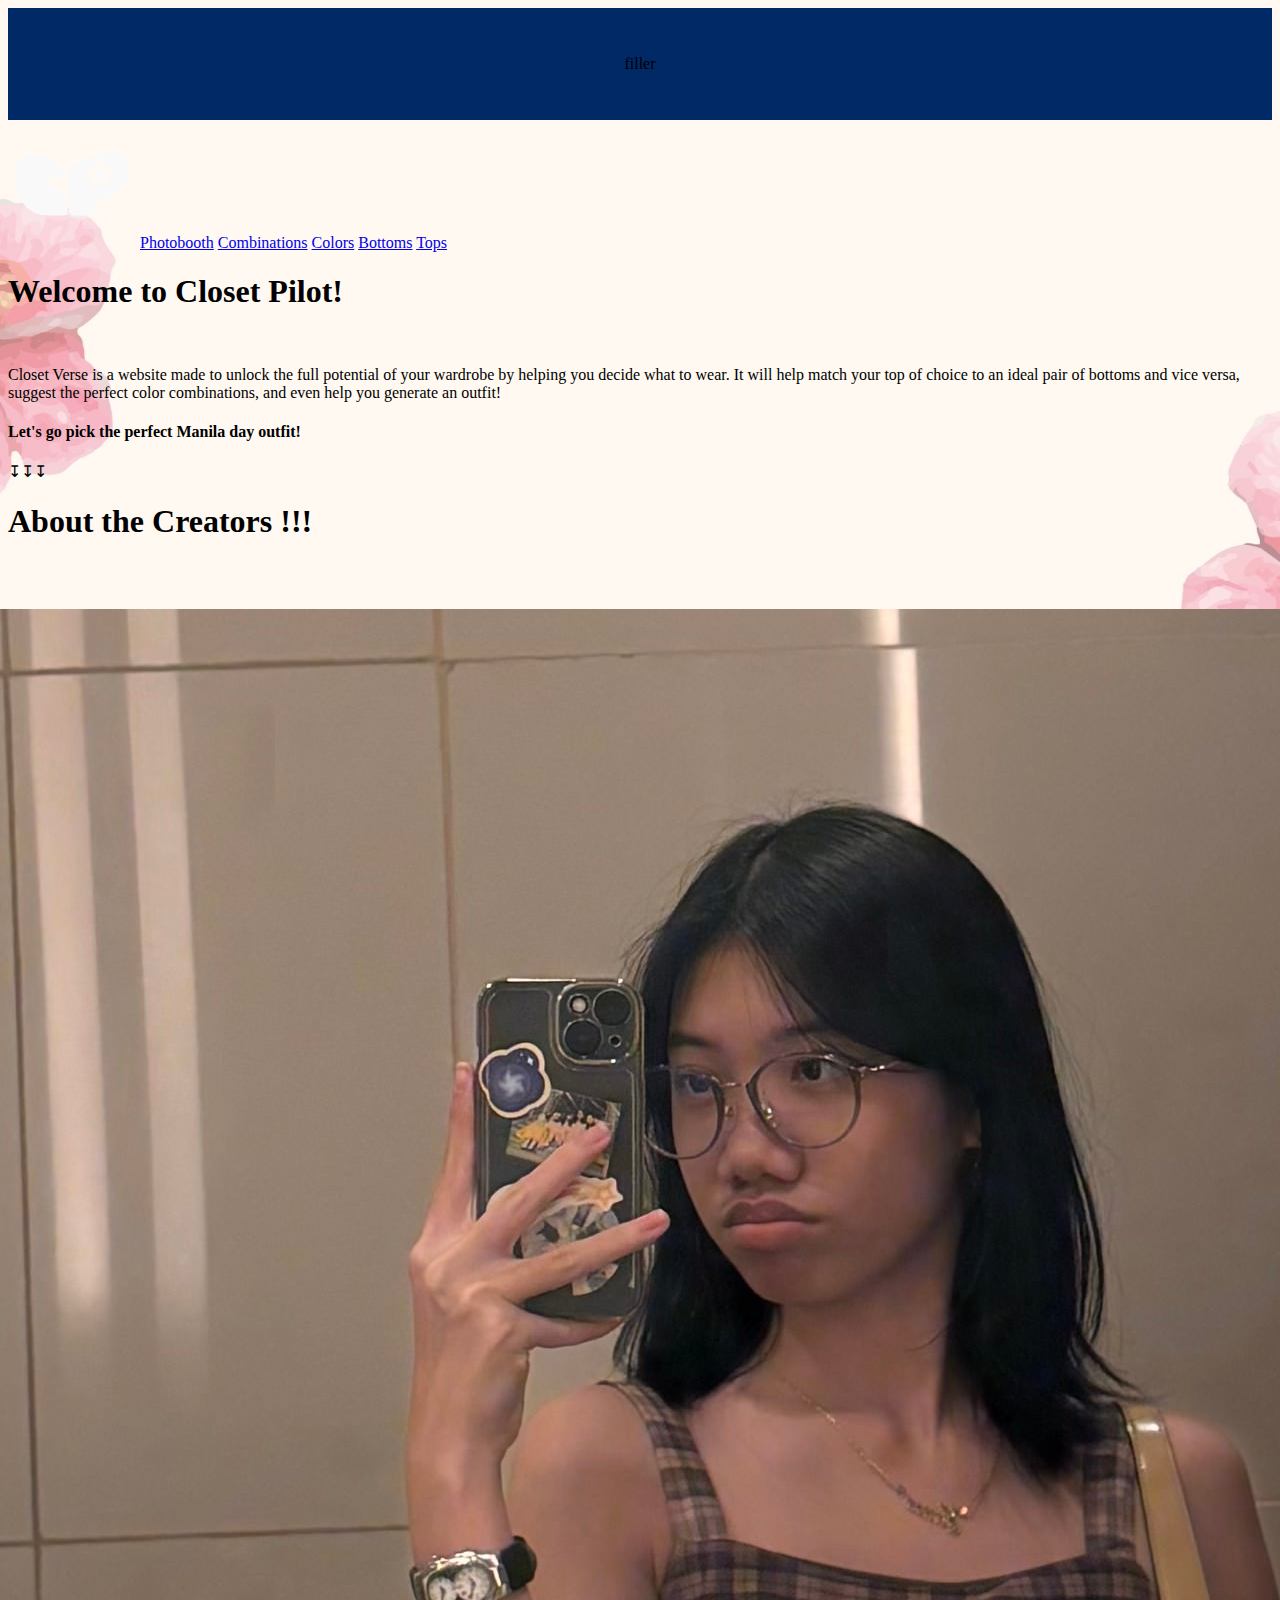
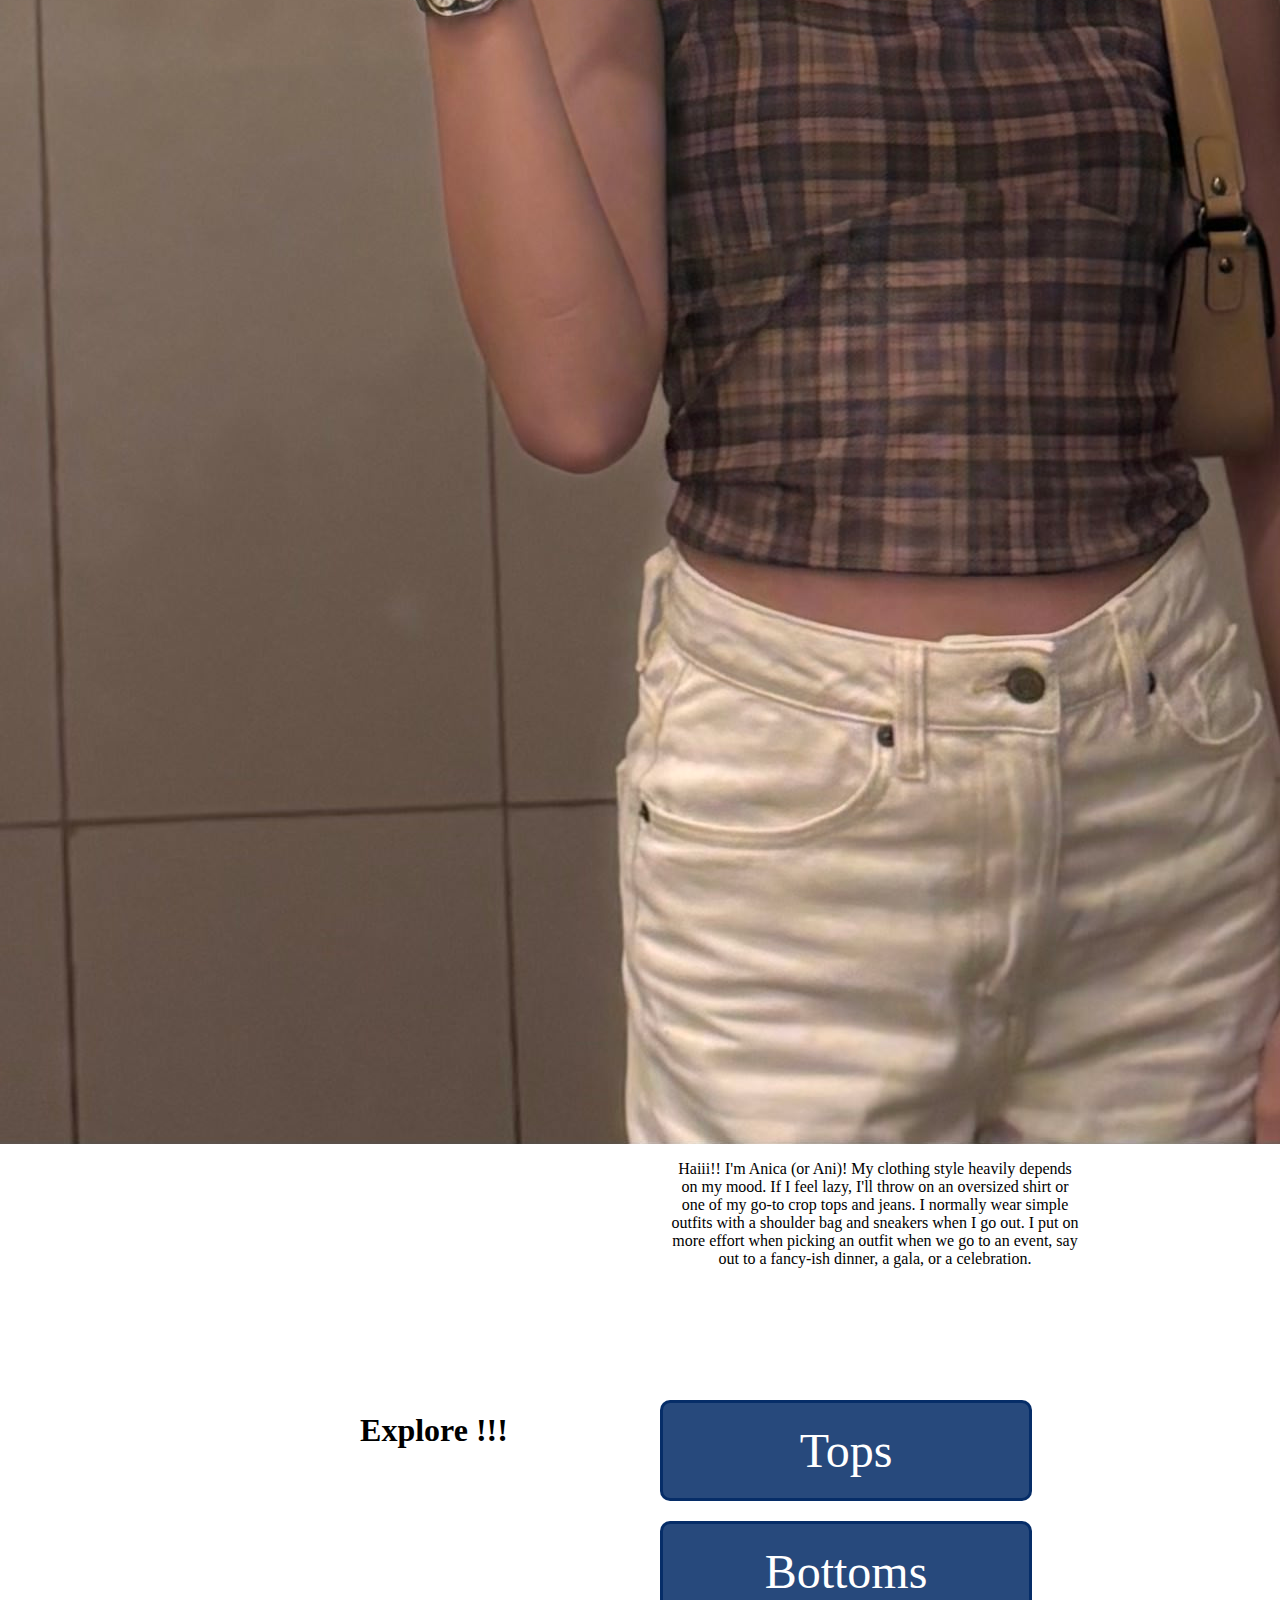
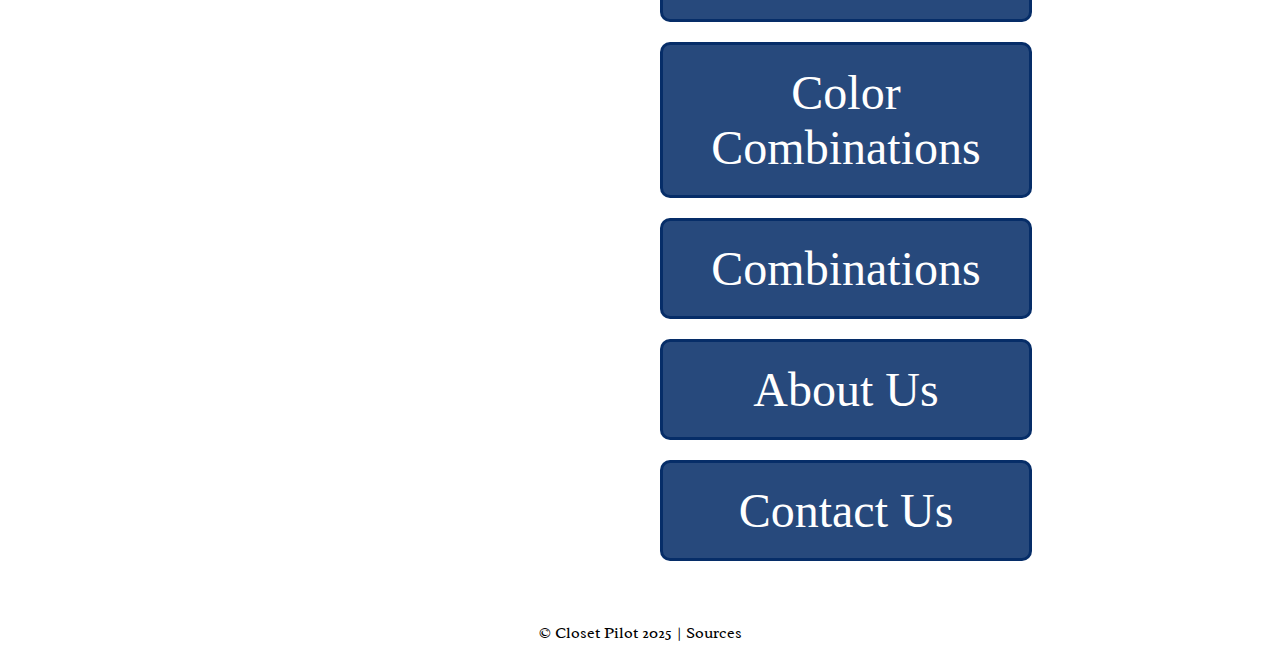
<file: index.html>
<!DOCTYPE html>
<html>
<head>
    <meta charset="UTF-8">
    <meta name="viewport" content="width=device-width, initial-scale=1">

    <link rel="icon" href="assets/GenPics/CPlogo.png">
    <title>Closet Pilot</title>
    <link rel = "stylesheet" type="text/css" href="public/CSSfiles/homePage.css">
    
    <link href="https://fonts.googleapis.com/css2?family=Radley&display=swap" rel="stylesheet">
    <link href="https://fonts.googleapis.com/css2?family=Dela+Gothic+One&display=swap" rel="stylesheet">
    <link href="https://fonts.googleapis.com/css2?family=Unbounded&display=swap" rel="stylesheet">
    <style>
    #abt, #links {
        display: flex;
        flex-direction: row;
        flex-wrap: wrap;
        justify-content: center;
        align-items: stretch;
        width: 100%;
        margin: 0 auto;
    }

    .intro, #links a {
        flex: 1 1 300px;
        max-width: 450px;
        height: auto !important;
        min-height: min-content;
        margin: 10px;
        padding: 20px;
        box-sizing: border-box;
        display: flex;
        flex-direction: column;
        align-items: center;
        justify-content: center;
        text-align: center;
    }

    @media (max-width: 800px) {
        #abt, #links {
            flex-direction: column;
            align-items: center;
        }
        
        .intro, #links a {
            width: 90%;
            flex: none;
        }
    }
</style>
</head>
<body>
    <section id="intro">
        <header>
            filler
        </header>

        <nav>
            <img src="assets/GenPics/CPlogo.png" alt="CP Logo" id="logo">
            <a href="public/htmlFiles/photobooth.html">Photobooth</a>
            <a href="public/htmlFiles/combi.html">Combinations</a>
            <a href="public/htmlFiles/colorCombi.html">Colors</a>
            <a href="public/htmlFiles/bottoms.html">Bottoms</a>
            <a href="public/htmlFiles/tops.html">Tops</a>
        </nav>
    </section>

    <section id="body">
        <div id="hero">
            <h1>Welcome to Closet Pilot!</h1><br>
            <p>
                Closet Verse is a website made to unlock the full potential of your wardrobe by 
                helping you decide what to wear. It will help match your top of choice to an ideal 
                pair of bottoms and vice versa, suggest the perfect color combinations, and even 
                help you generate an outfit!
            </p>
            <h4>Let's go pick the perfect Manila day outfit!</h4>
            <p id="arrow">↧↧↧</p>
        </div>

        <div id="hi">
        <h1>About the Creators !!!</h1><br>
        <div id="abt">
            <div class="intro">
                <img src="assets/GenPics/CP_zy_AU.jpg" alt="Zy Style">
                <p>
                    Heyy!! I'm Zy! What I wear in a day depends on what activities I'm gonna do. 
                    On a regular day, I would wear a baby T and sweatpants, paired with my crocs. 
                    My favorite color to get for clothes would definitely be blue. 
                </p>
            </div>
            <div class="intro">
                <img src="assets/GenPics/CP_ani_AU.jpg" alt="Anica Style">
                <p>
                    Haiii!! I'm Anica (or Ani)! My clothing style heavily depends on my mood.
                    If I feel lazy, I'll throw on an oversized shirt or one of my go-to crop tops and jeans.
                    I normally wear simple outfits with a shoulder bag and sneakers when I go out.
                    I put on more effort when picking an outfit when we go to an event, say out to a fancy-ish dinner, 
                    a gala, or a celebration.
                </p>
            </div>
        </div>
        </div><br><br>
        <div id="main">
            <h1>Explore !!!</h1>
            <div id="links">
                <a href="public/htmlFiles/tops.html" id="tops">Tops</a>
    
                <a href="public/htmlFiles/bottoms.html" id="bottoms">Bottoms</a>

                <a href="public/htmlFiles/colorCombi.html" id="cc">Color Combinations</a>

                <a href="public/htmlFiles/combi.html" id="combi">Combinations</a>

                <a href="public/htmlFiles/abtUs.html" id="au" >About Us</a>

                <a href="public/htmlFiles/contUs.html" id="cu" >Contact Us</a>
            </div>
        </div>
    </section>
    
    <footer>
        <p> &copy; Closet Pilot 2025 | <a href="public/htmlFiles/sources.html">Sources</a></p>
    </footer>

    <script src="public/jsFiles/main.js"> </script>
</body>
</html>
</file>
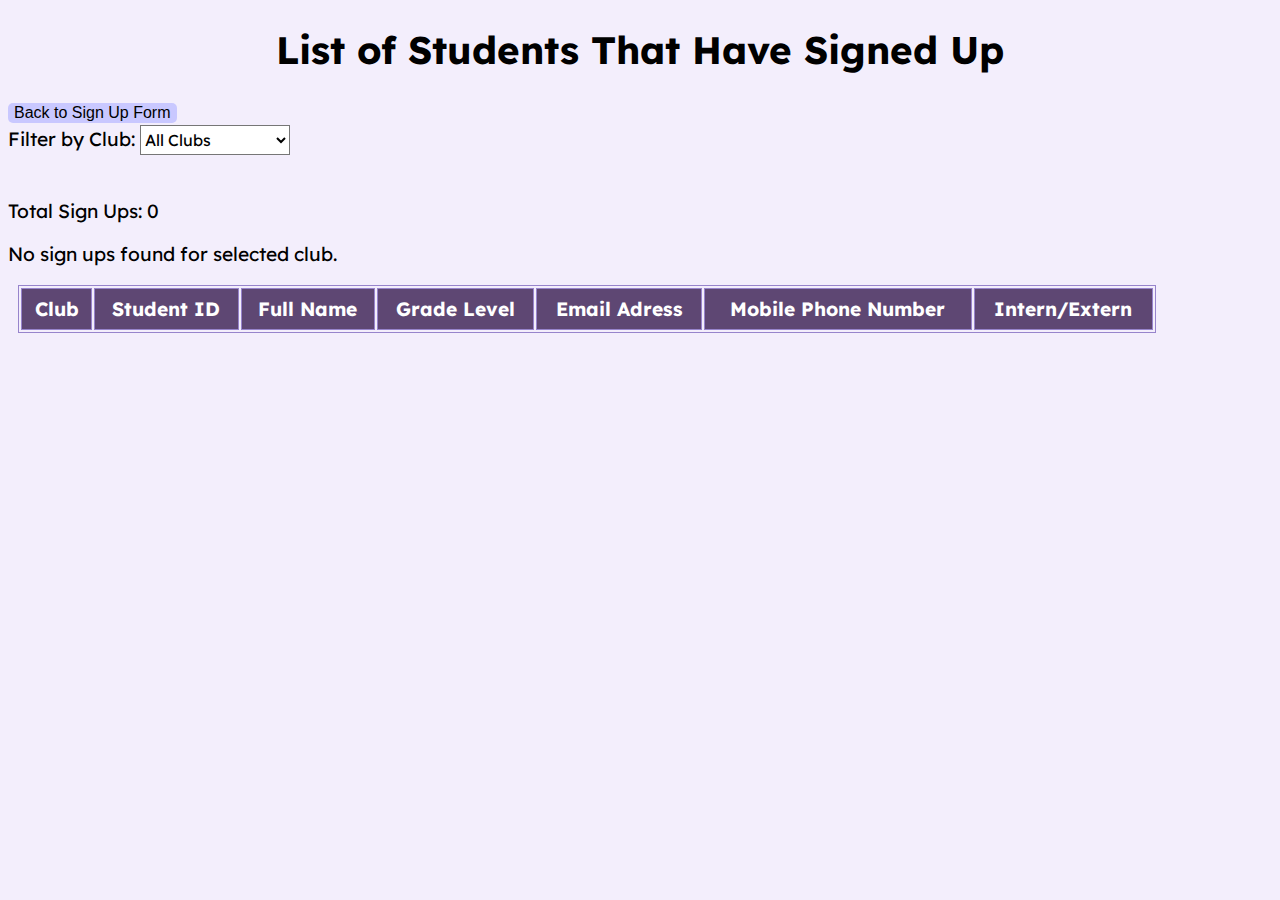
<file: randomDump.html>
<!DOCTYPE html>
<html>
<!-- <body>

    <h2> Q1 2nd Graded Exercise submitted by Anica Malang of Sodium</h2>

<input id="in1" type="number" placeholder="Meal Price"> <br>
<input id="in2" type="number" placeholder="Tip"> <br>
<input id="in3" type="number" placeholder="Service Charge (%)">
    
<button onclick="totalMeal()"> Accept Input </button>
    
<div id="out1" >

</div>

    <script>
        function totalMeal() {
            var in1 = document.getElementById("in1");
            var in2 = document.getElementById("in2");
            var in3 = document.getElementById("in3");

            var s1 = in1.value;
            var s2 = in2.value;
            var s3 = in3.value;

            var mp = parseFloat(s1);
            var tip = parseFloat(s2);
            var sc = parseFloat(s3);

            var tm = mp + tip + (sc / 100 * mp);
            
            document.getElementById("out1").innerHTML = "Total Meal: " + tm.toFixed(2);
            
        }
    </script>

<footer>
  <p>W3Schools.com. (n.d.). 
  <a href="https://www.w3schools.com/tags/tag_footer.asp">W3Schools Footer Tag</a> <br>
  W3Schools.com. (n.d.). 
  <a href="https://www.w3schools.com/jsref/jsref_tofixed.asp">W3Schools toFixed()</a> <br>
  W3Schools.com. (n.d.). 
  <a href="https://www.w3schools.com/jsref/jsref_parsefloat.asp">W3Schools parseFloat</a>
  </p>
</footer> 

</body> -->

<!-- TYPING TEST-->
 <!--
<h1 id = "head"> Anica Malang || 9 - Sodium || SY 2025-2026 </h1>

    <div class = "container">
        <div class = "item">

          <div class = "game">
            <h1>Type the letter: </h1> <br>
            <h1 id = "ltr"></h1> <br>
          </div>

            <p id = "rw"></p>
            <h3>Key pressed: </h3>
            <p id = "kp"></p>

          <div class = "scr">
            <h1>Score: </h1>
            <p id = "score"></p>
          </div>

        </div>
    </div>

    <footer> thank you to carly and erin for helping me out :D </footer>
    <footer>&copy; Anica Malang. All Rights Reserved.</footer>

<script>
  var score = 0;
  const letters = [
    'A', 'B', 'C', 'D', 'E', 'F', 'G', 'H', 'I', 'J', 'K', 'L', 'M', 'N', 'O', 'P', 'Q', 'R', 'S', 'T', 'U', 'V', 'W', 'X', 'Y', 'Z' ];

  function randLetter() {
    const ind = Math.floor(Math.random() * letters.length);
    return letters[ind];
  }

  function newLetter() {
    const letterId = document.getElementById('ltr');
    letterId.textContent = randLetter(); 
  }

  document.addEventListener('keydown', function(event) {
    const dispLtr = document.getElementById('ltr').textContent;
      if (event.key.toUpperCase() === dispLtr) {

        score++;

        document.getElementById('rw').textContent = " ✅Correct !";

        document.getElementById('kp').textContent = event.key.toUpperCase();

        document.getElementById('score').textContent = score;
        newLetter();
      }

      else {
        document.getElementById('rw').textContent = " ❌Try Again !";
        document.getElementById('kp').textContent = event.key.toUpperCase();
    }
  });

  newLetter();

</script>
-->

<!-- form (edited) -->
<!--
<form method="post" action="submit" onsubmit="return sub()" onreset="return res()" id="G2">
    <fieldset>
        <legend class="leg">Personal Information</legend>

        <label for="fname">Full name:</label><br>
        <input class="txt" onblur="blurF(this)" type="text" id="fname" name="fname" required><br>

        <label for="dc">Discord Username (Optional):</label><br>
        <input class="txt" onblur="blurF(this)" type="text" id="dc" name="dc" required><br>

        <label for="em">Email address (Optional):</label><br>
        <input type="email" id="em" name="em" required><br>
    </fieldset> <br><br>

    <fieldset>
        <legend class="leg">Suggestion</legend>

        <label for="sbj">Subject:</label><br>
        <input class="txt" onblur="blurF(this)" type="text" id="sbj" name="sbj" required><br>

        </fieldset><br>

        <label for="q">Message:</label><br>
        <textarea class="txt" onblur="blurF(this)" id="m" name="m" required></textarea><hr>

    <div id="buttons">
        <input type="submit" value="Submit">
        <input type="reset" value="Reset">
    </div>

</form>

<script>
    function blurF(thisElement){
        var text = thisElement.value;
        if(text === ""){
            thisElement.style.border = "none";
            thisElement.style.outline = "#dd655f solid 1.5px";
            thisElement.style.borderRadius = "5px";

        }
        else{
            thisElement.style.border = "none";
            thisElement.style.outline = "lightgrey solid 1px";
            thisElement.style.borderRadius = "5px";
        }
    }

    function sub(){
        if(confirm('Confirm submission?')){
            return true;
        }
        else{
            return false;
        }
    }

    function res(){
        if(confirm('Confirm reset of information?')){
            return true;
        }
        else{
            return false;
        }
    }

</script>
-->

<!-- form view sign ups-->
 <!DOCTYPE html>
<html>
<head>
    <meta charset="UTF-8">
    <meta name="viewport" content="width=device-width, initial-scale=1.0">
    <title>View Sign Ups</title>
    <link href="https://fonts.googleapis.com/css2?family=Lexend:wght@100..900&display=swap" rel="stylesheet">
</head>

<h1>List of Students That Have Signed Up</h1>
<style>
    h1{
        text-align: center;
    }

    html{
        font-family: "Lexend";
        font-size: larger;
        background-color: #f3eefc;
    }

    #bsf{
        justify-content: center;
        font-size: medium; 
        background-color: #c9c8ff; 
        
        border: none; 
        border-radius: 5px;
    }

    select{
        width: 150px;
        height: 30px;
        margin: 2px 0 0 0;
        font-family: "Lexend";
        font-size: medium;
        box-sizing: border-box;
        background-color: white;;
    }

    table{
        width: 90%;
        margin: 10px;
        text-align: center;
        border: 1px solid #9784cc;
    }

    th, td{
        border: 1px solid #9784cc;
        padding: 8px;
    }

    thead{
        background-color: rgb(94, 71, 115);
        color: white;
    }
</style>

<body>
    <button id="bsf" onclick="window.location.href='Q3_2GSodiumMalang.html'">Back to Sign Up Form</button><br>

    <label for="filter">Filter by Club:</label>
    <select id="filter" onchange="clubDisplay()">
        <option value="AC">All Clubs</option>
        <option value="Aksis">Aksis</option>
        <option value="Alianti">Alianti</option>
        <option value="Math Club">Math Club</option>
        <option value="Pallastro">Pallastro</option>
        <option value="Pisay.XYZ">Pisay.XYZ</option>
        <option value="Sagala">Sagala</option>
    </select> <br><br>
    <ul id="signUpList"></ul>

    <p id="suCount"></p>
    <p id="empty">No sign ups found for selected club.</p>

    <table>
        <thead>
            <tr>
                <th>Club</th>
                <th>Student ID</th>
                <th>Full Name</th>
                <th>Grade Level</th>
                <th>Email Adress</th>
                <th>Mobile Phone Number</th>
                <th>Intern/Extern</th>
            </tr>
        </thead>
        <tbody id="cTable"></tbody>
    </table>

    <script>
        function clubDisplay(){
            let info = JSON.parse(localStorage.getItem('cform')) || [];

            const filter = document.getElementById('filter').value;
            const table = document.getElementById('cTable');

            cTable.innerHTML = "";
            for(let i = 0; i < info.length; i++){
                let data = info[i];

                if(filter === "AC" || info[i].club === filter){

                    cTable.innerHTML += `
                    <tr>
                        <td>${data.club}</td>
                        <td>${data.SId}</td>
                        <td>${data.name}</td>
                        <td>${data.grade}</td>
                        <td>${data.em}</td>
                        <td>${data.phoneNo}</td>
                        <td>${data.inex}</td>
                    </tr>`;
                }
            }

            document.getElementById('suCount').innerText = "Total Sign Ups: " + cTable.rows.length;
            
            if(cTable.rows.length === 0){
                document.getElementById('empty').style.display = "block";
            }
            else{
                document.getElementById('empty').style.display = "none";
            }
        }

        clubDisplay();
    </script>

</body>

</html>

</html>
</file>
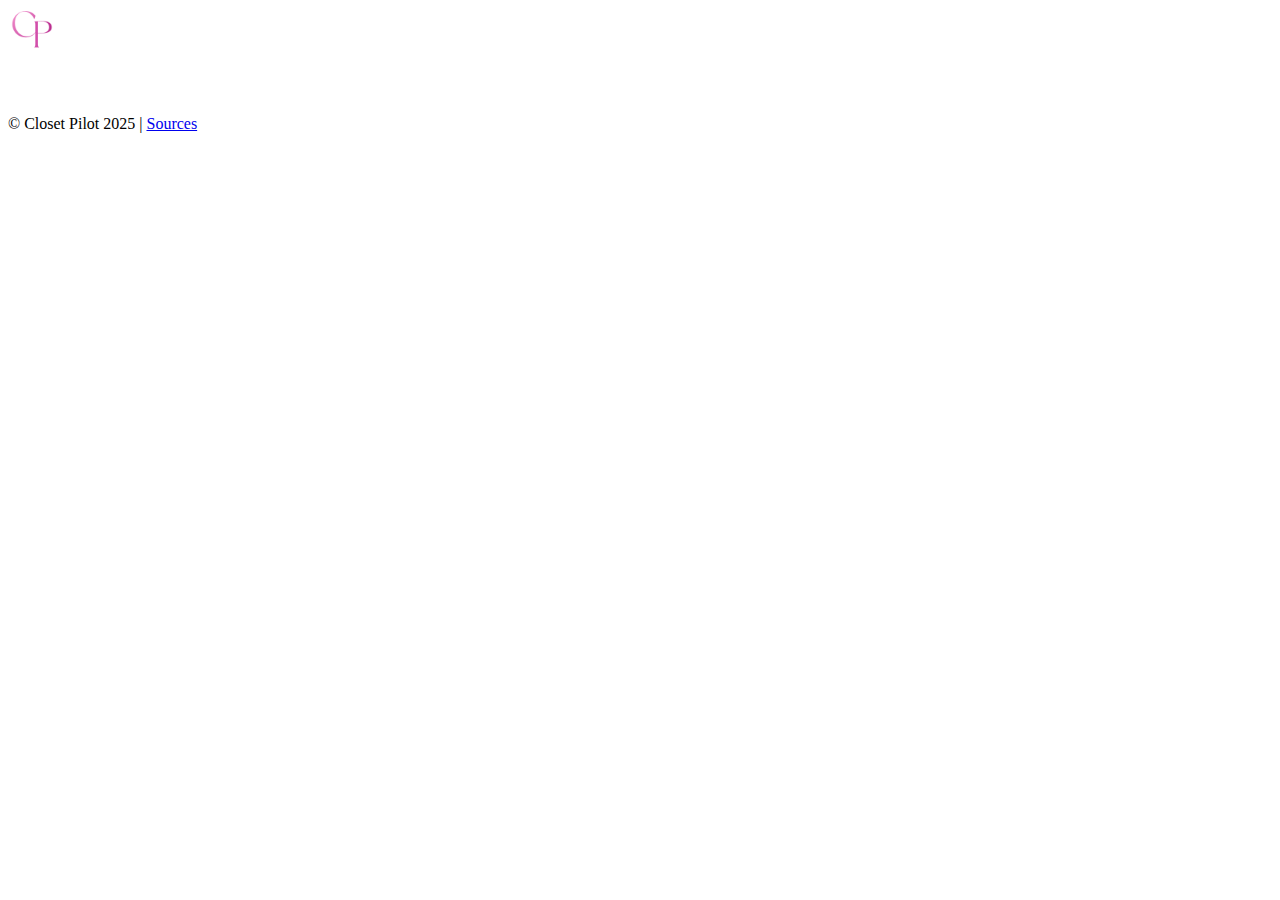
<file: tops.html>
<!DOCTYPE html>
<html>
<head>
    <link rel="icon" href="assets/GenPics/favicon.png">
    <title>Tops</title>
    <link rel = "stylesheet" type="text/css" href="/public/CSSfiles/tops.css">
    <link href="https://fonts.googleapis.com/css2?family=Corinthia:wght@700&display=swap" rel="stylesheet">
    <link href="https://fonts.googleapis.com/css2?family=Radley&display=swap" rel="stylesheet">
</head>

<body>
    <header>
        <img src="/assets/GenPics/favicon.png" alt="CP Logo" id="logo" style="float: left; height: 3em; width: 3em">
        <p id = "t" >Tops</p>
    </header>
    

    <footer>
        <p> &copy; Closet Pilot 2025 | <a href="/public/htmlFiles/sources.html">Sources</a></p>
        
    </footer>
    <script src="/public/jsFiles/main.js"> </script>
    
</body>
</html>
</file>
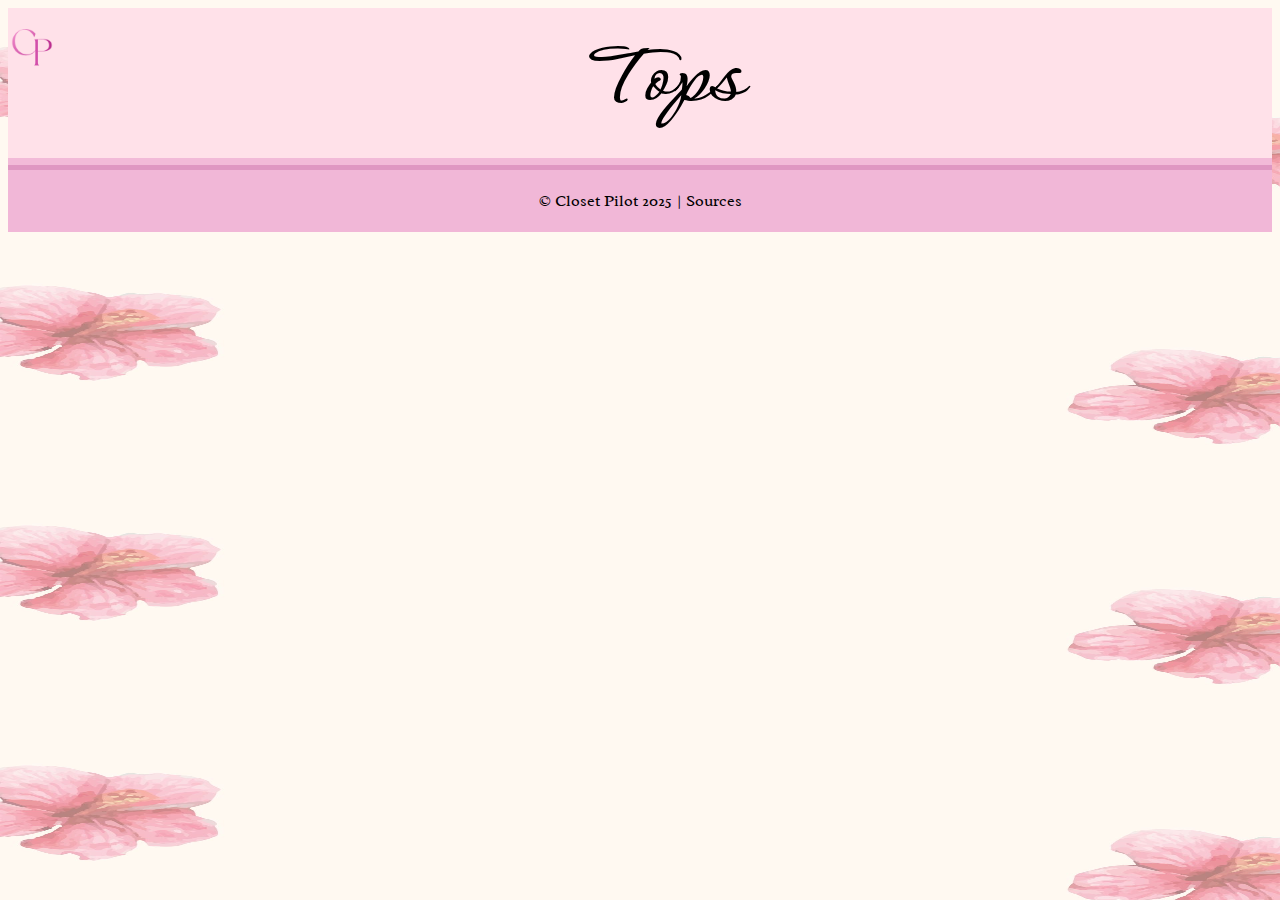
<file: public/tops.html>
<!DOCTYPE html>
<html>
<head>
    <link rel="icon" href="assets/GenPics/favicon.png">
    <title>Tops</title>
    <link rel = "stylesheet" type="text/css" href="/public/tops.css">
    <link href="https://fonts.googleapis.com/css2?family=Corinthia:wght@700&display=swap" rel="stylesheet">
    <link href="https://fonts.googleapis.com/css2?family=Radley&display=swap" rel="stylesheet">
</head>

<body>
    <header>
        <img src="/assets/GenPics/favicon.png" alt="CP Logo" id="logo" style="float: left; height: 3em; width: 3em">
        <p id = "t" >Tops</p>
    </header>
    

    <footer>
        <p> &copy; Closet Pilot 2025 | <a href="/public/htmlFiles/sources.html">Sources</a></p>
        
    </footer>
    <script src="/public/jsFiles/main.js"> </script>
    
</body>
</html>
</file>
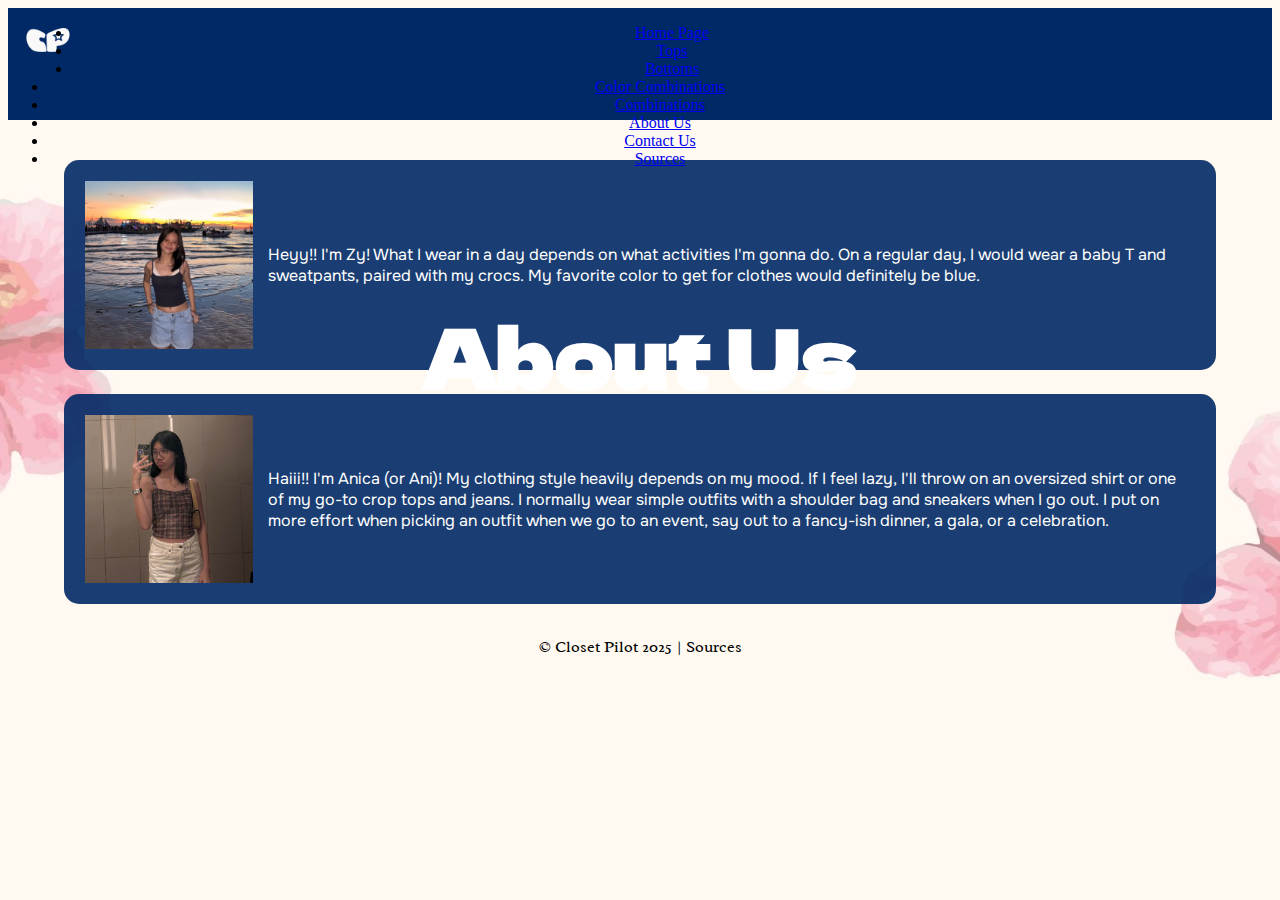
<file: public/htmlFiles/abtUs.html>
<!DOCTYPE html>
<html>
<head>
    <meta charset="UTF-8">
    <meta name="viewport" content="width=device-width, initial-scale=1.0">
    
    <link rel="icon" href="../../assets/GenPics/CPlogo.png">
    <title>About Us</title>
    <link rel = "stylesheet" type="text/css" href="../CSSfiles/abtUs.css">
    <link rel = "stylesheet" type="text/css" href="../CSSfiles/main.css">

<link href="https://fonts.googleapis.com/css2?family=Dela+Gothic+One&display=swap" rel="stylesheet">    <link href="https://fonts.googleapis.com/css2?family=Radley&display=swap" rel="stylesheet">
    <link href='https://cdn.boxicons.com/3.0.6/fonts/basic/boxicons.min.css' rel='stylesheet'>
    <link href="https://fonts.googleapis.com/css2?family=Onest:wght@100..900&display=swap" rel="stylesheet">
</head>

<body>
    <header>
        <img src="../../assets/GenPics/CPlogo.png" alt="CP Logo" id="logo" style="float: left; height: 3em; width: 3em; margin-left: 1rem; margin-top: 0.5rem;">

        <div class="offScreen">
            <ul class="list">
                <li>
                    <a href="../../index.html">
                        <i class='bx  bxs-home-alt'></i> 
                        <span>Home Page</span>
                    </a>
                </li>
                <li>
                    <a href="tops.html">
                        <i class='bx  bxs-t-shirt'></i> 
                        <span>Tops</span>
                    </a>
                </li>
                <li>
                    <a href="bottoms.html">
                        <i class='bx  bxs-pant'></i> 
                        <span>Bottoms</span>
                    </a>
                </li>
                <li>
                    <a href="colorCombi.html">
                        <i class='bx  bxs-color-wheel'></i> 
                        <span>Color Combinations</span>
                    </a>
                </li>
                <li>
                    <a href="combi.html">
                        <i class='bx  bxs-shape-intersect-alt'></i> 
                        <span>Combinations</span>
                    </a>
                </li>
                <li>
                    <a href="abtUs.html" class="active">
                        <i class='bx  bxs-heart-circle'></i> 
                        <span>About Us</span>
                    </a>
                </li>
                <li>
                    <a href="contUs.html">
                        <i class='bxf  bx-contact-book'></i> 
                        <span>Contact Us</span>
                    </a>
                </li>
                <li>
                    <a href="sources.html">
                        <i class='bx  bxs-article'></i> 
                        <span>Sources</span>
                    </a>
                </li>
            </ul>
    </div>
    <nav>
        <div class="ham">
            <span></span>
            <span></span>
            <span></span>
        </div>
    </nav>

    <h1 id = "au" >About Us</h1>
    </header>

    <main>
        <div class="zy">
            <img src="../../assets/GenPics/CP_zy_AU.jpg" alt="Zy Style" id="zyy">
            <p>
                Heyy!! I'm Zy! What I wear in a day depends on what activities I'm gonna do. 
                On a regular day, I would wear a baby T and sweatpants, paired with my crocs. 
                My favorite color to get for clothes would definitely be blue. 
            </p>
        </div>

        <div class="ani">
            <img src="../../assets/GenPics/CP_ani_AU.jpg" alt="Anica Style" id="anii">
            <p>
                Haiii!! I'm Anica (or Ani)! My clothing style heavily depends on my mood.
                If I feel lazy, I'll throw on an oversized shirt or one of my go-to crop tops and jeans.
                I normally wear simple outfits with a shoulder bag and sneakers when I go out.
                I put on more effort when picking an outfit when we go to an event, say out to a fancy-ish dinner, a gala, or a celebration.

            </p>
        </div>
        
    </main>


    <footer>
        <p> &copy; Closet Pilot 2025 | <a href="sources.html">Sources</a></p>
        
    </footer>
    <script src="../jsFiles/other.js"> </script>
    
</body>
</html>
</file>
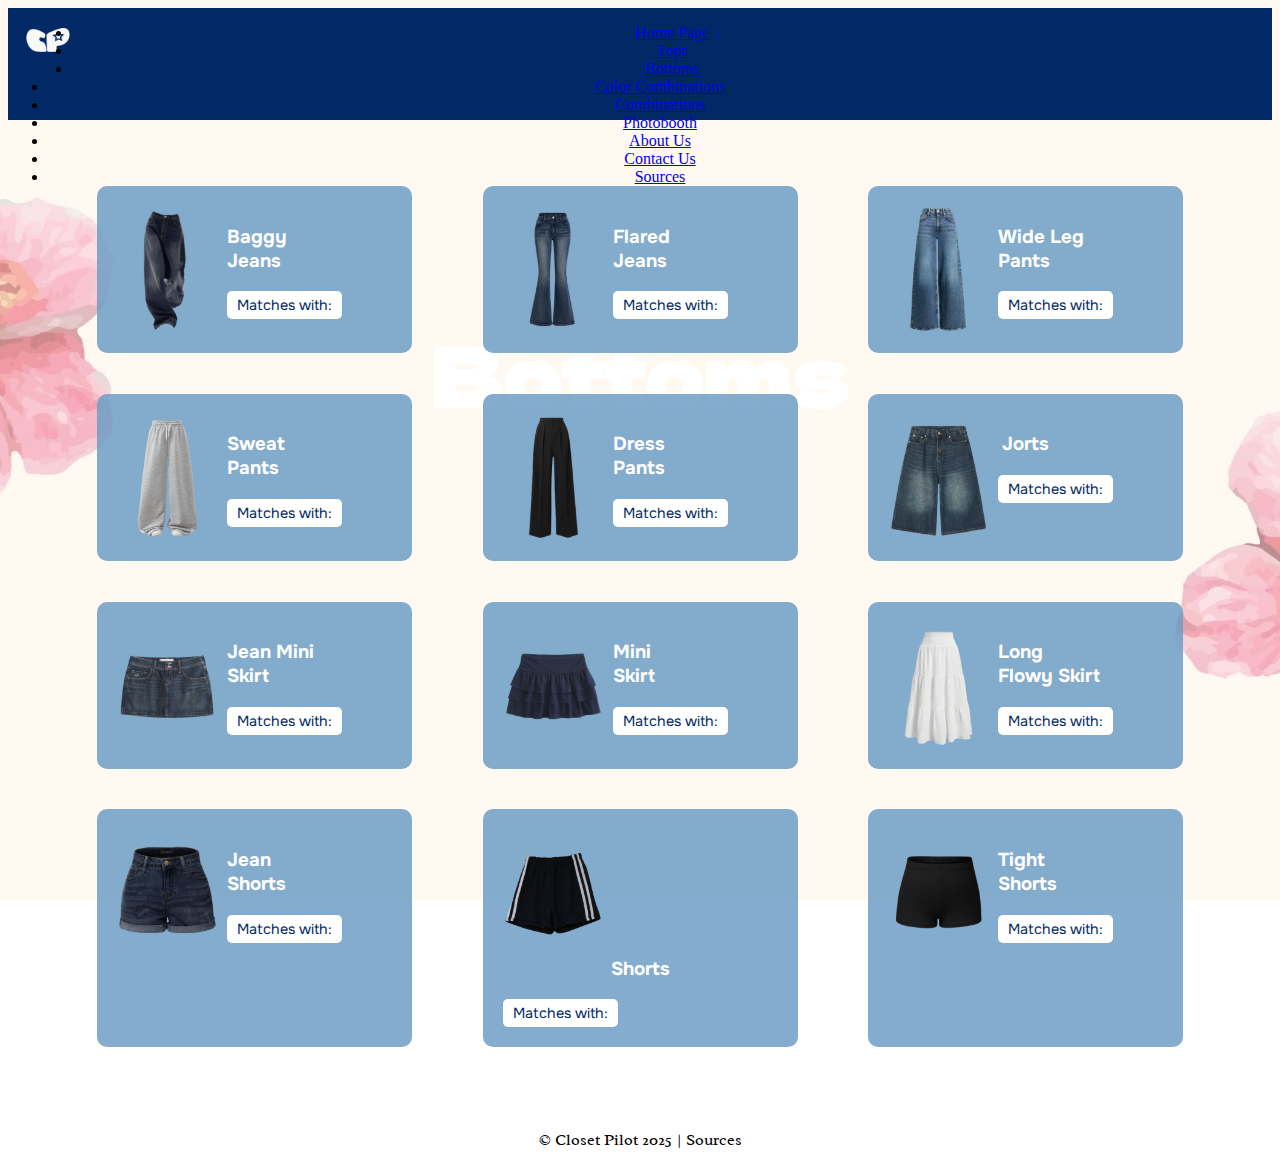
<file: public/htmlFiles/bottoms.html>
<!DOCTYPE html>
<html>
<head>
    <meta charset="UTF-8">
    <meta name="viewport" content="width=device-width, initial-scale=1.0">
    <meta name="Zy Abalos & Anica Malang">
    
    <link rel="icon" href="../../assets/GenPics/CPlogo.png">
    <title>Bottoms</title>
    <link rel = "stylesheet" type="text/css" href="../CSSfiles/bottoms.css">
    <link rel = "stylesheet" type="text/css" href="../CSSfiles/main.css">

<link href="https://fonts.googleapis.com/css2?family=Dela+Gothic+One&display=swap" rel="stylesheet">    <link href="https://fonts.googleapis.com/css2?family=Radley&display=swap" rel="stylesheet">
    <link href='https://cdn.boxicons.com/3.0.6/fonts/basic/boxicons.min.css' rel='stylesheet'>
    <link href="https://fonts.googleapis.com/css2?family=Onest:wght@100..900&display=swap" rel="stylesheet">
</head>

<body class="">
    <header>
        <img src="../../assets/GenPics/CPlogo.png" alt="CP Logo" id="logo" style="float: left; height: 3em; width: 3em; margin-left: 1rem; margin-top: 0.5rem;">

        <div class="offScreen">
            <ul class="list">
                <li>
                    <a href="../../index.html">
                        <i class='bx  bxs-home-alt'></i> 
                        <span>Home Page</span>
                    </a>
                </li>
                <li>
                    <a href="tops.html">
                        <i class='bx  bxs-t-shirt'></i> 
                        <span>Tops</span>
                    </a>
                </li>
                <li>
                    <a href="bottoms.html" class="active">
                        <i class='bx  bxs-pant'></i> 
                        <span>Bottoms</span>
                    </a>
                </li>
                <li>
                    <a href="colorCombi.html">
                        <i class='bx  bxs-color-wheel'></i> 
                        <span>Color Combinations</span>
                    </a>
                </li>
                <li>
                    <a href="combi.html">
                        <i class='bx  bxs-shape-intersect-alt'></i> 
                        <span>Combinations</span>
                    </a>
                </li>
                <li>
                    <a href="photobooth.html">
                        <i class='bx  bxs-camera-alt'></i> 
                        <span>Photobooth</span>
                    </a>
                </li>
                <li>
                    <a href="abtUs.html">
                        <i class='bx  bxs-heart-circle'></i> 
                        <span>About Us</span>
                    </a>
                </li>
                <li>
                    <a href="contUs.html">
                        <i class='bxf  bx-contact-book'></i> 
                        <span>Contact Us</span>
                    </a>
                </li>
                <li>
                    <a href="sources.html">
                        <i class='bx  bxs-article'></i> 
                        <span>Sources</span>
                    </a>
                </li>
            </ul>
    </div>
    <nav>
        <div class="ham">
            <span></span>
            <span></span>
            <span></span>
        </div>
    </nav>

        <p id = "bm" >Bottoms</p>
    </header>

    <main>
       <div class ="tCont">
            <div class="ti">
                <img src="../../assets/GenPics/Bottoms/baggyJ.png" alt="Baggy Jeans" class="botImg">
                <h3>Baggy Jeans</h3>
                <button popovertarget="info1">Matches with:</button>
                <div popover id="info1">
                    <h3>Matches With:</h3>
                    <ul>
                        <li>Baby Doll Top</li>
                        <li>Tank Top</li>
                        <li>Baby T</li>
                        <li>Crop Top</li>
                        <li>Baggy Shirt</li>
                        <li>Tube Top</li>
                        <li>Off the Shoulder Top</li>
                        <li>Long Sleeve</li>
                        <li>Fitted Long Sleeve Button up</li>
                        <li>Button up</li>
                        <li>Polo</li>
                        <li>Baggy Long Sleeve Button up</li>
                    </ul>
                    <p>(All Tops)</p>
                </div>
            </div>
            <div class="ti">
                <img src="../../assets/GenPics/Bottoms/flare.png" alt="Flared Jeans" class="botImg">
                <h3>Flared Jeans</h3>
                <button popovertarget="info2">Matches with:</button>
                <div popover id="info2">
                    <h3>Matches With:</h3>
                    <ul>
                        <li>Baby Doll Top</li>
                        <li>Tank Top</li>
                        <li>Baby T</li>
                        <li>Tube Top</li>
                        <li>Long Sleeve</li>
                        <li>Fitted Long Sleeve Button up</li>
                        <li>Button up</li>
                        <li>Polo</li>
                    </ul>
                </div>
            </div>
             <div class="ti">
                <img src="../../assets/GenPics/Bottoms/wide.png" alt="Wide Leg" class="botImg">
                <h3>Wide Leg Pants</h3>
                <button popovertarget="info3">Matches with:</button>
                <div popover id="info3">
                    <h3>Matches With:</h3>
                    <ul>
                        <li>Baby Doll Top</li>
                        <li>Tank Top</li>
                        <li>Baby T</li>
                        <li>Crop Top</li>
                        <li>Baggy Shirt</li>
                        <li>Tube Top</li>
                        <li>Off the Shoulder Top</li>
                        <li>Long Sleeve</li>
                        <li>Fitted Long Sleeve Button up</li>
                        <li>Button up</li>
                        <li>Polo</li>
                        <li>Baggy Long Sleeve Button up</li>
                    </ul>
                    <p>(All Tops)</p>
                </div>
            </div>
             <div class="ti">
                <img src="../../assets/GenPics/Bottoms/sweats.png" alt="Sweat Pants" class="botImg">
                <h3>Sweat Pants</h3>
                <button popovertarget="info4">Matches with:</button>
                <div popover id="info4">
                    <h3>Matches With:</h3>
                    <ul>
                        <li>Tank Top</li>
                        <li>Baby T</li>
                        <li>Crop Top</li>
                        <li>Baggy Shirt</li>
                        <li>Tube Top</li>
                        <li>Off the Shoulder Top</li>
                        <li>Long Sleeve</li>
                    </ul>
                </div>
            </div>
            <div class="ti">
                <img src="../../assets/GenPics/Bottoms/dressPants.png" alt="Dress Pants" class="botImg">
                <h3>Dress Pants</h3>
                <button popovertarget="info5">Matches with:</button>
                <div popover id="info5">
                    <h3>Matches With:</h3>
                    <ul>
                        <li>Fitted Long Sleeve Button up</li>
                        <li>Button up</li>
                        <li>Polo</li>
                        <li>Baggy Long Sleeve Button up</li>
                    </ul>
                </div>
            </div>
             <div class="ti">
                <img src="../../assets/GenPics/Bottoms/jorts.png" alt="Jorts" class="botImg">
                <h3>Jorts</h3>
                <button popovertarget="info6">Matches with:</button>
                <div popover id="info6">
                    <h3>Matches With:</h3>
                    <ul>
                        <li>Tank Top</li>
                        <li>Baby T</li>
                        <li>Crop Top</li>
                        <li>Baggy Shirt</li>
                        <li>Tube Top</li>
                        <li>Off the Shoulder Top</li>
                        <li>Button up</li>
                        <li>Polo</li>
                    </ul>
                </div>
            </div>
             <div class="ti">
                <img src="../../assets/GenPics/Bottoms/jeanMini.png" alt="Jean Mini Skirt" class="botImg">
                <h3>Jean Mini Skirt</h3>
                <button popovertarget="info7">Matches with:</button>
                <div popover id="info7">
                    <h3>Matches With:</h3>
                    <ul>
                        <li>Baby Doll Top</li>
                        <li>Tank Top</li>
                        <li>Baby T</li>
                        <li>Crop Top</li>
                        <li>Baggy Shirt</li>
                        <li>Tube Top</li>
                        <li>Long Sleeve</li>
                        <li>Fitted Long Sleeve Button up</li>
                        <li>Button up</li>
                        <li>Polo</li>
                        <li>Baggy Long Sleeve Button up</li>
                    </ul>
                </div>
            </div>
            <div class="ti">
                <img src="../../assets/GenPics/Bottoms/mini.png" alt="Mini Skirt" class="botImg">
                <h3>Mini Skirt</h3>
                <button popovertarget="info8">Matches with:</button>
                <div popover id="info8">
                    <h3>Matches With:</h3>
                    <ul>
                        <li>Tank Top</li>
                        <li>Tube Top</li>
                    </ul>
                </div>
            </div>
             <div class="ti">
                <img src="../../assets/GenPics/Bottoms/flowy.png" alt="Long Flowy Skirt" class="botImg">
                <h3>Long Flowy Skirt</h3>
                <button popovertarget="info9">Matches with:</button>
                <div popover id="info9">
                    <h3>Matches With:</h3>
                    <ul>
                        <li>Baby Doll Top</li>
                        <li>Tank Top</li>
                        <li>Tube Top</li>
                    </ul>
                </div>
            </div>
             <div class="ti">
                <img src="../../assets/GenPics/Bottoms/jeanShorts.png" alt="Jean Shorts" class="botImg">
                <h3>Jean Shorts</h3>
                <button popovertarget="info10">Matches with:</button>
                <div popover id="info10">
                    <h3>Matches With:</h3>
                    <ul>
                        <li>Baby Doll Top</li>
                        <li>Tank Top</li>
                        <li>Baby T</li>
                        <li>Crop Top</li>
                        <li>Baggy Shirt</li>
                        <li>Tube Top</li>
                        <li>Off the Shoulder Top</li>
                        <li>Long Sleeve</li>
                        <li>Fitted Long Sleeve Button up</li>
                        <li>Button up</li>
                        <li>Polo</li>
                        <li>Baggy Long Sleeve Button up</li>
                    </ul>
                    <p>(All Tops)</p>
                </div>
            </div>
            <div class="ti">
                <img src="../../assets/GenPics/Bottoms/shorts.png" alt="Shorts" class="botImg">
                <h3>Shorts</h3>
                <button popovertarget="info11">Matches with:</button>
                <div popover id="info11">
                    <h3>Matches With:</h3>
                    <ul>
                        <li>Tank Top</li>
                        <li>Baggy Shirt</li>
                        <li>Off the Shoulder Top</li>
                    </ul>
                </div>
            </div>
             <div class="ti">
                <img src="../../assets/GenPics/Bottoms/tightShorts.png" alt="Tight Shorts" class="botImg">
                <h3>Tight Shorts</h3>
                <button popovertarget="info12">Matches with:</button>
                <div popover id="info12">
                    <h3>Matches With:</h3>
                    <ul>
                        <li>Tank Top</li>
                        <li>Baby T</li>
                        <li>Crop Top</li>
                        <li>Baggy Shirt</li>
                        <li>Off the Shoulder Top</li>
                        <li>Long Sleeve</li>
                    </ul>
                </div>
            </div>

</div>
    </main>


    <footer>
        <p> &copy; Closet Pilot 2025 | <a href="sources.html">Sources</a></p>
        
    </footer>
    <script src="../jsFiles/other.js"> </script>
    
</body>
</html>
</file>
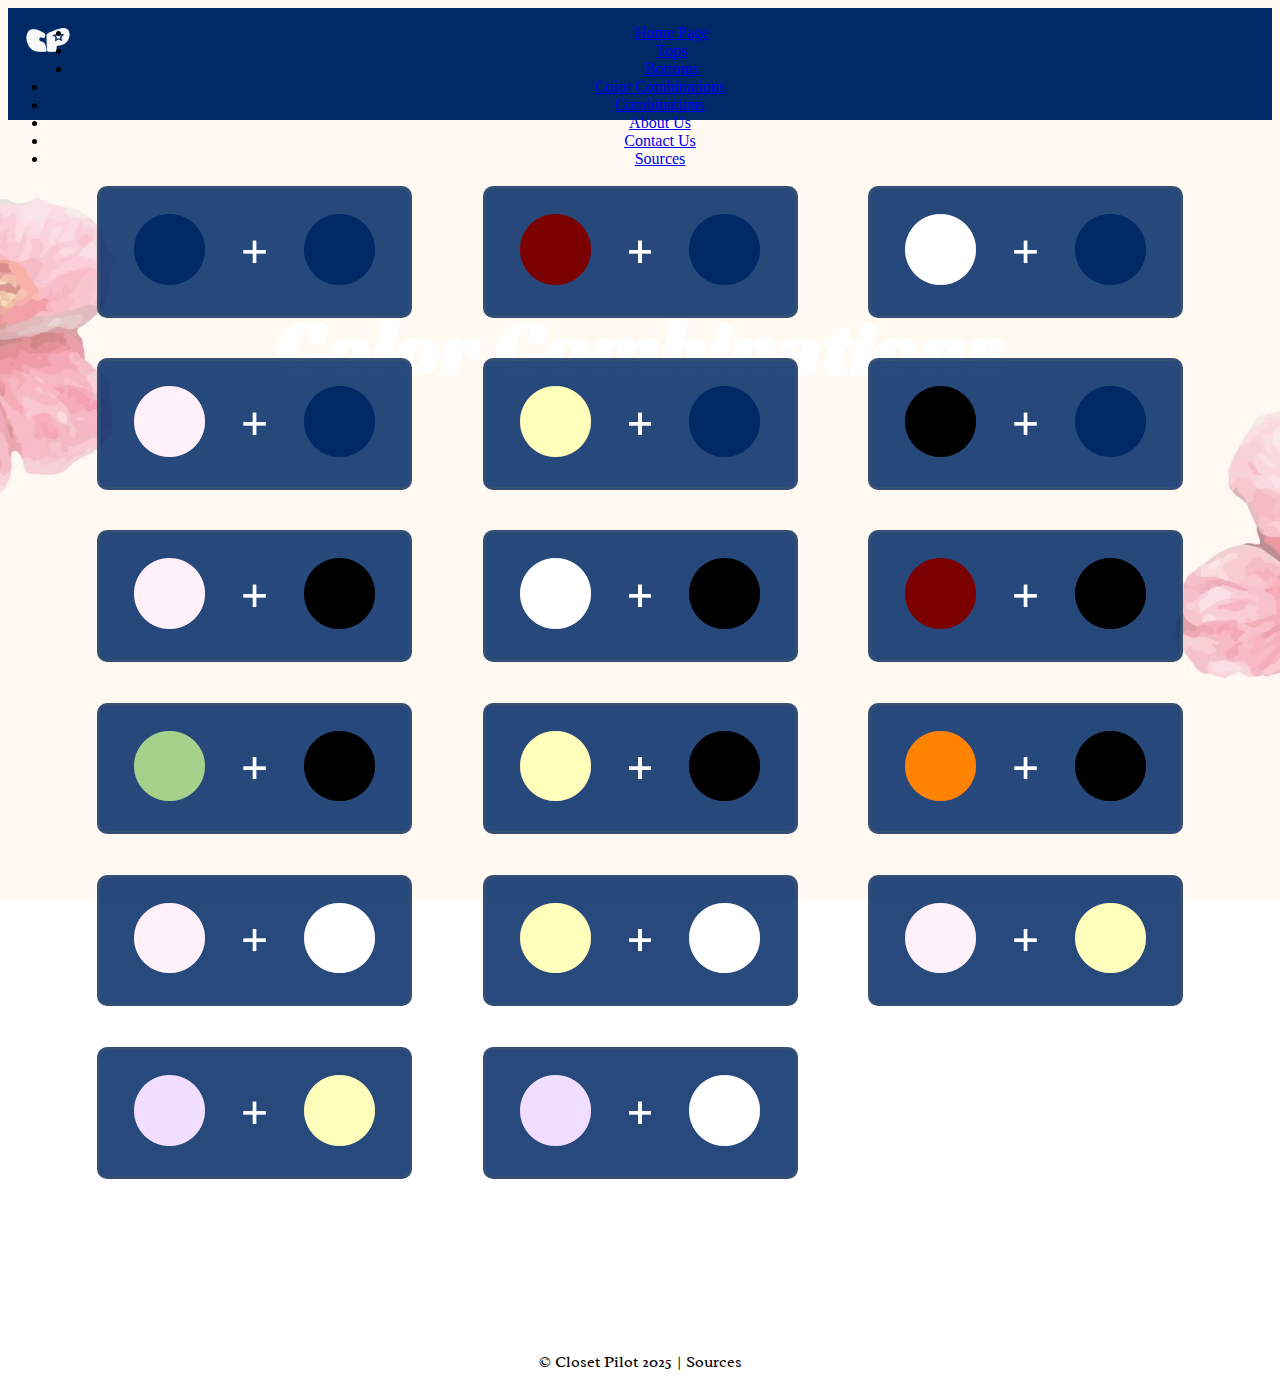
<file: public/htmlFiles/colorCombi.html>
<!DOCTYPE html>
<html>
<head>
    <meta charset="UTF-8">
    <meta name="viewport" content="width=device-width, initial-scale=1.0">
    
    <link rel="icon" href="../../assets/GenPics/CPlogo.png">
    <title>Color Combinations</title>
    <link rel = "stylesheet" type="text/css" href="../CSSfiles/colorCombi.css">
    <link rel = "stylesheet" type="text/css" href="../CSSfiles/main.css">

    <link href="https://fonts.googleapis.com/css2?family=Racing+Sans+One&display=swap" rel="stylesheet">
    <link href="https://fonts.googleapis.com/css2?family=Radley&display=swap" rel="stylesheet">
    <link href='https://cdn.boxicons.com/3.0.6/fonts/basic/boxicons.min.css' rel='stylesheet'>
    <link href="https://fonts.googleapis.com/css2?family=Onest:wght@100..900&display=swap" rel="stylesheet">
</head>

<body class="">
    <header>
        <img src="../../assets/GenPics/CPlogo.png" alt="CP Logo" id="logo" style="float: left; height: 3em; width: 3em; margin-left: 1rem; margin-top: 0.5rem;">

        <div class="offScreen">
            <ul class="list">
                <li>
                    <a href="../../index.html">
                        <i class='bx  bxs-home-alt'></i> 
                        <span>Home Page</span>
                    </a>
                </li>
                <li>
                    <a href="tops.html">
                        <i class='bx  bxs-t-shirt'></i> 
                        <span>Tops</span>
                    </a>
                </li>
                <li>
                    <a href="bottoms.html">
                        <i class='bx  bxs-pant'></i> 
                        <span>Bottoms</span>
                    </a>
                </li>
                <li>
                    <a href="colorCombi.html" class="active">
                        <i class='bx  bxs-color-wheel'></i> 
                        <span>Color Combinations</span>
                    </a>
                </li>
                <li>
                    <a href="combi.html">
                        <i class='bx  bxs-shape-intersect-alt'></i> 
                        <span>Combinations</span>
                    </a>
                </li>
                <li>
                    <a href="abtUs.html">
                        <i class='bx  bxs-heart-circle'></i> 
                        <span>About Us</span>
                    </a>
                </li>
                <li>
                    <a href="contUs.html">
                        <i class='bxf  bx-contact-book'></i> 
                        <span>Contact Us</span>
                    </a>
                </li>
                <li>
                    <a href="sources.html">
                        <i class='bx  bxs-article'></i> 
                        <span>Sources</span>
                    </a>
                </li>
            </ul>
    </div>
    <nav>
        <div class="ham">
            <span></span>
            <span></span>
            <span></span>
        </div>
    </nav>

        <p id = "cc" >Color Combinations</p>
    </header>

    <main>
       <div class ="tCont">
            <p class="ti">
                <img src="../../assets/GenPics/Color combinations/Square Pillow Design/blue.png" alt="blue" class="color">
                <img src="../../assets/GenPics/Color combinations/Square Pillow Design/plus.png" alt="plus" class="color">
                <img src="../../assets/GenPics/Color combinations/Square Pillow Design/blue.png" alt="blue" class="color">
            </p>
            <p class="ti">
                <img src="../../assets/GenPics/Color combinations/Square Pillow Design/red.png" alt="red" class="color">
                <img src="../../assets/GenPics/Color combinations/Square Pillow Design/plus.png" alt="plus" class="color">
                <img src="../../assets/GenPics/Color combinations/Square Pillow Design/blue.png" alt="blue" class="color">
            </p>
             <p class="ti">
                <img src="../../assets/GenPics/Color combinations/Square Pillow Design/white.png" alt="white" class="color">
                <img src="../../assets/GenPics/Color combinations/Square Pillow Design/plus.png" alt="plus" class="color">
                <img src="../../assets/GenPics/Color combinations/Square Pillow Design/blue.png" alt="blue" class="color">
            </p>
             <p class="ti">
                <img src="../../assets/GenPics/Color combinations/Square Pillow Design/pink.png" alt="pink" class="color">
                <img src="../../assets/GenPics/Color combinations/Square Pillow Design/plus.png" alt="plus" class="color">
                <img src="../../assets/GenPics/Color combinations/Square Pillow Design/blue.png" alt="blue" class="color">
            </p>
            <p class="ti">
                <img src="../../assets/GenPics/Color combinations/Square Pillow Design/yellow.png" alt="yellow" class="color">
                <img src="../../assets/GenPics/Color combinations/Square Pillow Design/plus.png" alt="plus" class="color">
                <img src="../../assets/GenPics/Color combinations/Square Pillow Design/blue.png" alt="blue" class="color">
            </p>
             <p class="ti">
                <img src="../../assets/GenPics/Color combinations/Square Pillow Design/black.png" alt="black" class="color">
                <img src="../../assets/GenPics/Color combinations/Square Pillow Design/plus.png" alt="plus" class="color">
                <img src="../../assets/GenPics/Color combinations/Square Pillow Design/blue.png" alt="blue" class="color">
            </p>
             <p class="ti">
                <img src="../../assets/GenPics/Color combinations/Square Pillow Design/pink.png" alt="pink" class="color">
                <img src="../../assets/GenPics/Color combinations/Square Pillow Design/plus.png" alt="plus" class="color">
                <img src="../../assets/GenPics/Color combinations/Square Pillow Design/black.png" alt="black" class="color">
            </p>
            <p class="ti">
                <img src="../../assets/GenPics/Color combinations/Square Pillow Design/white.png" alt="white" class="color">
                <img src="../../assets/GenPics/Color combinations/Square Pillow Design/plus.png" alt="plus" class="color">
                <img src="../../assets/GenPics/Color combinations/Square Pillow Design/black.png" alt="black" class="color">
            </p>
             <p class="ti">
                <img src="../../assets/GenPics/Color combinations/Square Pillow Design/red.png" alt="red" class="color">
                <img src="../../assets/GenPics/Color combinations/Square Pillow Design/plus.png" alt="plus" class="color">
                <img src="../../assets/GenPics/Color combinations/Square Pillow Design/black.png" alt="black" class="color">
            </p>
             <p class="ti">
                <img src="../../assets/GenPics/Color combinations/Square Pillow Design/green.png" alt="green" class="color">
                <img src="../../assets/GenPics/Color combinations/Square Pillow Design/plus.png" alt="plus" class="color">
                <img src="../../assets/GenPics/Color combinations/Square Pillow Design/black.png" alt="black" class="color">
            </p>
            <p class="ti">
                <img src="../../assets/GenPics/Color combinations/Square Pillow Design/yellow.png" alt="yellow" class="color">
                <img src="../../assets/GenPics/Color combinations/Square Pillow Design/plus.png" alt="plus" class="color">
                <img src="../../assets/GenPics/Color combinations/Square Pillow Design/black.png" alt="black" class="color">
            </p>
             <p class="ti">
                <img src="../../assets/GenPics/Color combinations/Square Pillow Design/orange.png" alt="orange" class="color">
                <img src="../../assets/GenPics/Color combinations/Square Pillow Design/plus.png" alt="plus" class="color">
                <img src="../../assets/GenPics/Color combinations/Square Pillow Design/black.png" alt="black" class="color">
            </p>
             <p class="ti">
                <img src="../../assets/GenPics/Color combinations/Square Pillow Design/pink.png" alt="pink" class="color">
                <img src="../../assets/GenPics/Color combinations/Square Pillow Design/plus.png" alt="plus" class="color">
                <img src="../../assets/GenPics/Color combinations/Square Pillow Design/white.png" alt="white" class="color">
            </p>
            <p class="ti">
                <img src="../../assets/GenPics/Color combinations/Square Pillow Design/yellow.png" alt="yellow" class="color">
                <img src="../../assets/GenPics/Color combinations/Square Pillow Design/plus.png" alt="plus" class="color">
                <img src="../../assets/GenPics/Color combinations/Square Pillow Design/white.png" alt="white" class="color">
            </p>
             <p class="ti">
                <img src="../../assets/GenPics/Color combinations/Square Pillow Design/pink.png" alt="pink" class="color">
                <img src="../../assets/GenPics/Color combinations/Square Pillow Design/plus.png" alt="plus" class="color">
                <img src="../../assets/GenPics/Color combinations/Square Pillow Design/yellow.png" alt="yellow" class="color">
            </p>
             <p class="ti">
                <img src="../../assets/GenPics/Color combinations/Square Pillow Design/purple.png" alt="purple" class="color">
                <img src="../../assets/GenPics/Color combinations/Square Pillow Design/plus.png" alt="plus" class="color">
                <img src="../../assets/GenPics/Color combinations/Square Pillow Design/yellow.png" alt="yellow" class="color">
            </p>
             <p class="ti">
                <img src="../../assets/GenPics/Color combinations/Square Pillow Design/purple.png" alt="purple" class="color">
                <img src="../../assets/GenPics/Color combinations/Square Pillow Design/plus.png" alt="plus" class="color">
                <img src="../../assets/GenPics/Color combinations/Square Pillow Design/white.png" alt="white" class="color">
            </p>

</div>
    </main>

    <footer>
        <p> &copy; Closet Pilot 2025 | <a href="sources.html">Sources</a></p>
        
    </footer>
    <script src="../jsFiles/other.js"> </script>
    
</body>
</html>
</file>
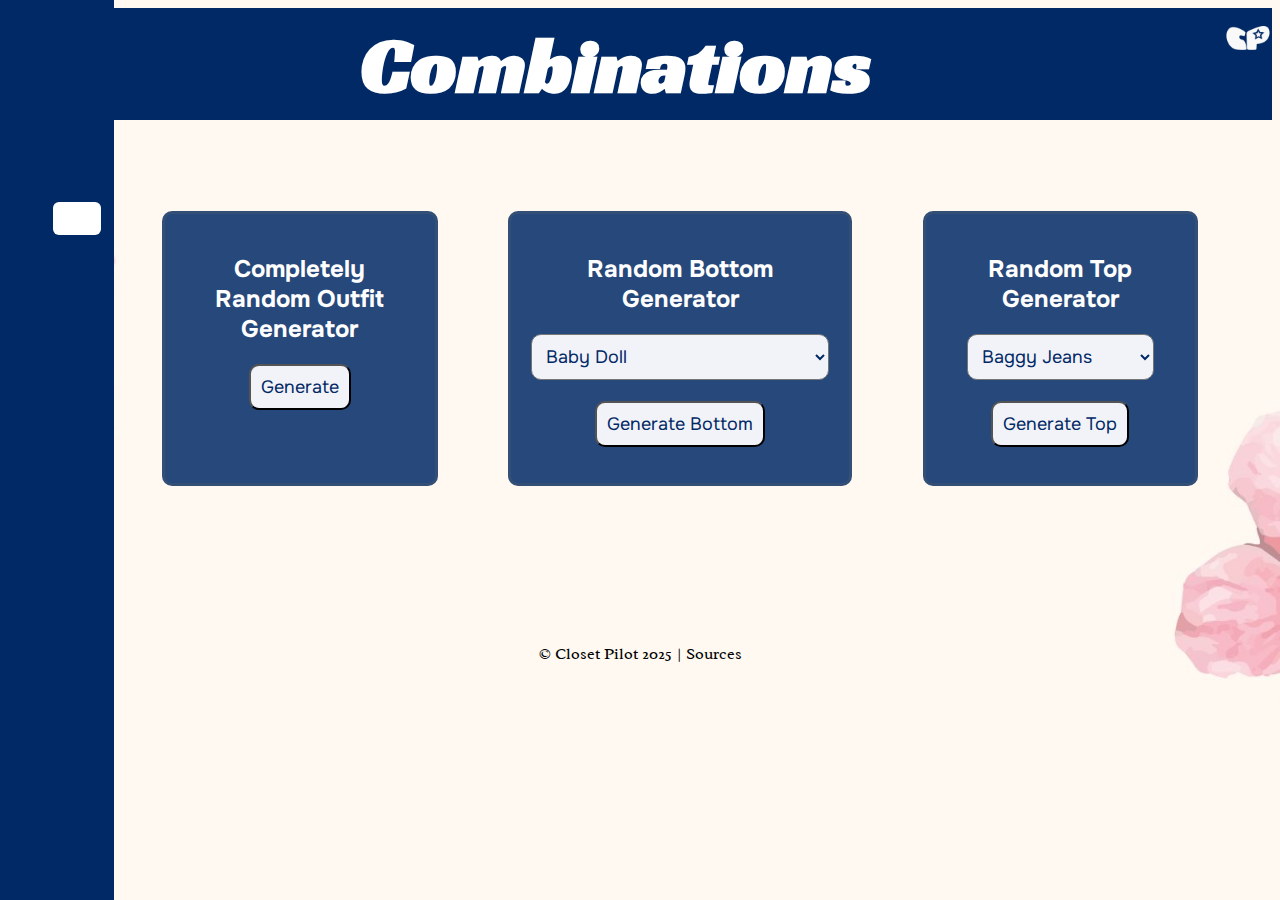
<file: public/htmlFiles/combi.html>
<!DOCTYPE html>
<html>
<head>
    <meta charset="UTF-8">
    <meta name="viewport" content="width=device-width, initial-scale=1.0">
    
    <link rel="icon" href="../../assets/GenPics/CPlogo.png">
    <title>Combinations</title>
    <link rel = "stylesheet" type="text/css" href="../CSSfiles/combi.css">
    <link rel = "stylesheet" type="text/css" href="../CSSfiles/main.css">

    <link href="https://fonts.googleapis.com/css2?family=Racing+Sans+One&display=swap" rel="stylesheet">
    <link href="https://fonts.googleapis.com/css2?family=Radley&display=swap" rel="stylesheet">
    <link href='https://cdn.boxicons.com/3.0.6/fonts/basic/boxicons.min.css' rel='stylesheet'>
    <link href="https://fonts.googleapis.com/css2?family=Onest:wght@100..900&display=swap" rel="stylesheet">
</head>

<body class="">
    <header>
        <img src="../../assets/GenPics/CPlogo.png" alt="CP Logo" id="logo" style="float: right; height: 3em; width: 3em">
        <p id = "c" >Combinations</p>
    </header>
    
    <aside>
        <nav>
            <ul>
                <li>
                    <a href="../../index.html">
                        <i class='bx  bxs-home-alt'></i> 
                        <span>Home Page</span>
                    </a>
                </li>
                <li>
                    <a href="tops.html">
                        <i class='bx  bxs-t-shirt'></i> 
                        <span>Tops</span>
                    </a>
                </li>
                <li>
                    <a href="bottoms.html">
                        <i class='bx  bxs-pant'></i> 
                        <span>Bottoms</span>
                    </a>
                </li>
                <li>
                    <a href="colorCombi.html">
                        <i class='bx  bxs-color-wheel'></i> 
                        <span>Color Combinations</span>
                    </a>
                </li>
                <li>
                    <a href="combi.html" class="active">
                        <i class='bx  bxs-shape-intersect-alt'></i> 
                        <span>Combinations</span>
                    </a>
                </li>
                <li>
                    <a href="abtUs.html">
                        <i class='bx  bxs-heart-circle'></i> 
                        <span>About Us</span>
                    </a>
                </li>
                <li>
                    <a href="contUs.html">
                        <i class='bxf  bx-contact-book'></i> 
                        <span>Contact Us</span>
                    </a>
                </li>
                <li>
                    <a href="sources.html">
                        <i class='bx  bxs-article'></i> 
                        <span>Sources</span>
                    </a>
                </li>
                <li>
                    <a href= "" data-r-btn>
                        <i class='bx  bxs-arrow-right-stroke'></i> 
                        <span>Collapse</span>
                    </a>
                </li>
            </ul>
        </nav>
    </aside>

    <main>
            <div class = "mainGrid">
                <div class="blocks" id="rog">
                    <h2>Completely Random Outfit Generator</h2>

                    <button onclick="generate()">Generate</button> <br>

                    <p id = CRtop class="rog"></p>
                    <p id = CRbtm class="rog"></p>

                </div>
                <div class = "blocks">
                    <h2>Random Bottom Generator</h2>

                    <select id="chooseT">
                        <option value="1">Baby Doll</option>
                        <option value="2">Tank</option>
                        <option value="3">Baby T</option>
                        <option value="4">Crop</option>
                        <option value="5">Baggy</option>
                        <option value="6">Tube</option>
                        <option value="7">Off The Shoulder</option>
                        <option value="8">Long Sleeve</option>
                        <option value="9">Fitted Long Sleeve Button Up</option>
                        <option value="10">Button Up</option>
                        <option value="11">Polo</option>
                        <option value="12">Baggy Long Sleeve Button Up</option>
                    </select> <br> <br>

                    <button onclick="genBttm()">Generate Bottom</button> <br>

                    <p id="Ftop"></p>
                    <p id="Rbtm"></p>
                </div>
                <div class = "blocks">
                    <h2>Random Top Generator</h2>

                    <select id="chooseB">
                        <option value="1">Baggy Jeans</option>
                        <option value="2">Flared</option>
                        <option value="3">Wide Leg</option>
                        <option value="4">Sweat Pants</option>
                        <option value="5">Dress Pants</option>
                        <option value="6">Jorts</option>
                        <option value="7">Jean Mini Skirt</option>
                        <option value="8">Mini Skirt</option>
                        <option value="9">Long Flowy Skirt</option>
                        <option value="10">Jean Shorts</option>
                        <option value="11">Shorts</option>
                        <option value="12">Tight Shorts</option>
                    </select> <br> <br>

                    <button onclick="genTop()">Generate Top</button> <br>

                    <p id="Rtop"></p>
                    <p id="Fbtm"></p>

                </div>
            </div>
    </main>

    <footer>
        <p> &copy; Closet Pilot 2025 | <a href="sources.html">Sources</a></p>
        
    </footer>
    <script src="../jsFiles/rog.js"></script>
    
</body>
</html>
</file>
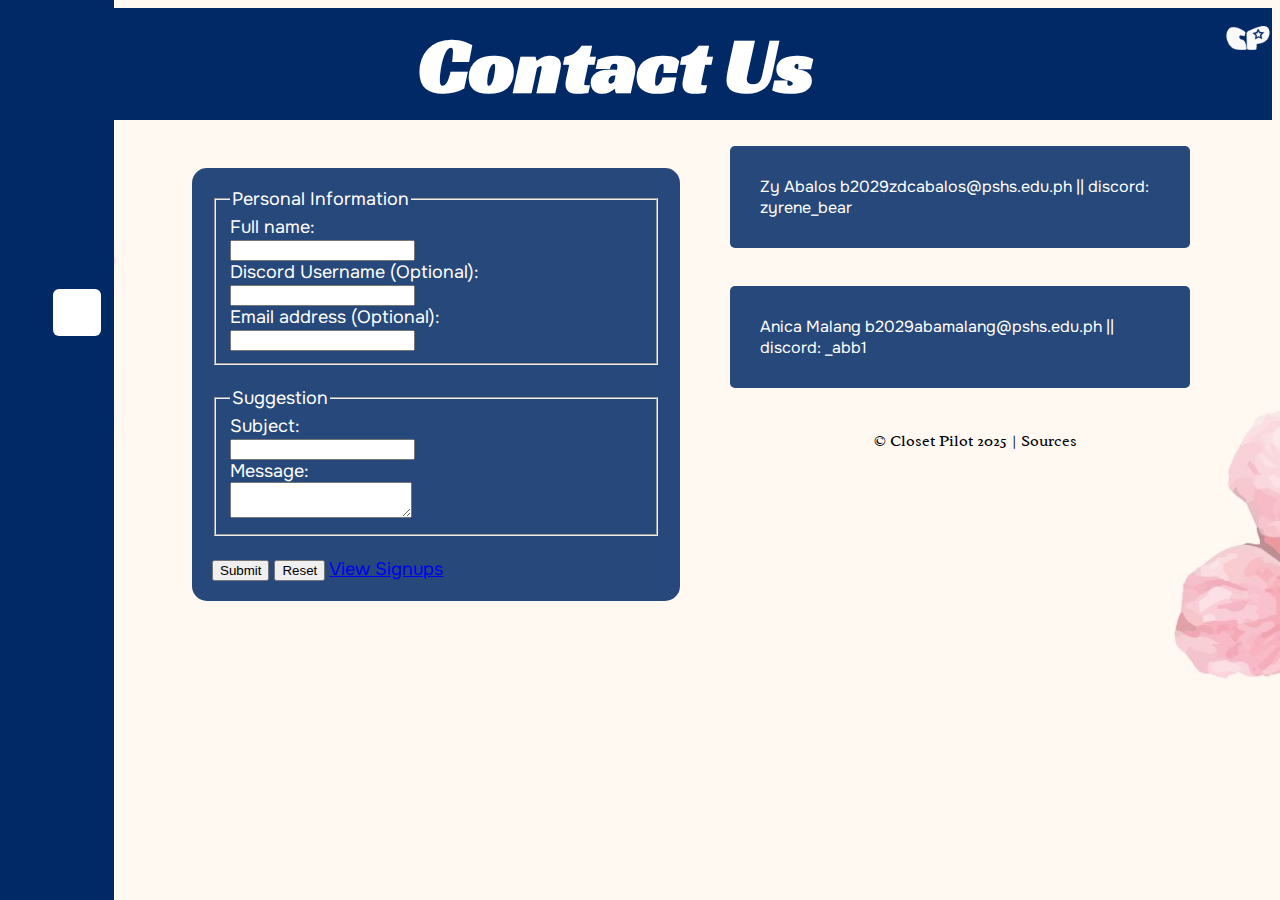
<file: public/htmlFiles/contUs.html>
<!DOCTYPE html>
<html>
<head>
    <meta charset="UTF-8">
    <meta name="viewport" content="width=device-width, initial-scale=1.0">
    
    <link rel="icon" href="../../assets/GenPics/CPlogo.png">
    <title>Contact Us</title>
    <link rel = "stylesheet" type="text/css" href="../CSSfiles/contUs.css">
    <link rel = "stylesheet" type="text/css" href="../CSSfiles/main.css">

    <link href="https://fonts.googleapis.com/css2?family=Racing+Sans+One&display=swap" rel="stylesheet">
    <link href="https://fonts.googleapis.com/css2?family=Radley&display=swap" rel="stylesheet">
    <link href='https://cdn.boxicons.com/3.0.6/fonts/basic/boxicons.min.css' rel='stylesheet'>
    <link href="https://fonts.googleapis.com/css2?family=Onest:wght@100..900&display=swap" rel="stylesheet">
</head>

<body class="">
    <header>
        <img src="../../assets/GenPics/CPlogo.png" alt="CP Logo" id="logo" style="float: right; height: 3em; width: 3em">
        <p id = "cu" >Contact Us</p>
    </header>

    <aside>
        <nav>
            <ul>
                <li>
                    <a href="../../index.html">
                        <i class='bx  bxs-home-alt'></i> 
                        <span>Home Page</span>
                    </a>
                </li>
                <li>
                    <a href="tops.html">
                        <i class='bx  bxs-t-shirt'></i> 
                        <span>Tops</span>
                    </a>
                </li>
                <li>
                    <a href="bottoms.html">
                        <i class='bx  bxs-pant'></i> 
                        <span>Bottoms</span>
                    </a>
                </li>
                <li>
                    <a href="colorCombi.html">
                        <i class='bx  bxs-color-wheel'></i> 
                        <span>Color Combinations</span>
                    </a>
                </li>
                <li>
                    <a href="combi.html">
                        <i class='bx  bxs-shape-intersect-alt'></i> 
                        <span>Combinations</span>
                    </a>
                </li>
                <li>
                    <a href="abtUs.html">
                        <i class='bx  bxs-heart-circle'></i> 
                        <span>About Us</span>
                    </a>
                </li>
                <li>
                    <a href="contUs.html" class="active">
                        <i class='bxf  bx-contact-book'></i> 
                        <span>Contact Us</span>
                    </a>
                </li>
                <li>
                    <a href="sources.html">
                        <i class='bx  bxs-article'></i> 
                        <span>Sources</span>
                    </a>
                </li>
                <li>
                    <a href= "" data-r-btn>
                        <i class='bx  bxs-arrow-right-stroke'></i> 
                        <span>Collapse</span>
                    </a>
                </li>
            </ul>
        </nav>
    </aside>

    <main>
         <form id="suggestionForm" onsubmit="sub(event)" onreset="return res()">
            <fieldset>
                <legend class="leg">Personal Information</legend>
                <label for="fname">Full name:</label><br>
                <input class="txt" onblur="blurF(this)" type="text" id="fname" required><br>

                <label for="dc">Discord Username (Optional):</label><br>
                <input class="txt" onblur="blurF(this)" type="text" id="dc"><br>

                <label for="em">Email address (Optional):</label><br>
                <input type="email" id="em"><br>
            </fieldset> <br>

            <fieldset>
                <legend class="leg">Suggestion</legend>
                <label for="sbj">Subject:</label><br>
                <input class="txt" onblur="blurF(this)" type="text" id="sbj" required><br>

                <label for="m">Message:</label><br>
                <textarea class="txt" onblur="blurF(this)" id="m" required></textarea><br>
            </fieldset><br>

            <div id="buttons">
                <input type="submit" value="Submit">
                <input type="reset" value="Reset">
                <a href="viewmessages.html" class="btn-style">View Signups</a>
            </div>
        </form>

        <p>Zy Abalos b2029zdcabalos@pshs.edu.ph || discord: zyrene_bear</p><br>
        <p>Anica Malang b2029abamalang@pshs.edu.ph || discord: _abb1</p>
    </main>
    <footer>
        <p> &copy; Closet Pilot 2025 | <a href="sources.html">Sources</a></p>
    </footer>

    <script src="../jsFiles/other.js"> 
        function blurF(thisElement){
            var text = thisElement.value;
            if(text === ""){
                thisElement.style.border = "none";
                thisElement.style.outline = "#dd655f solid 1.5px";
                thisElement.style.borderRadius = "5px";

            }
            else{
                thisElement.style.border = "none";
                thisElement.style.outline = "lightgrey solid 1px";
                thisElement.style.borderRadius = "5px";
            }
        }

        function sub(){
            if(confirm('Confirm submission?')){
                return true;
            }
            else{
                return false;
            }
        }

        function res(){
            if(confirm('Confirm reset of information?')){
                return true;
            }
            else{
                return false;
            }
        }
    </script>
    </body>
    </html>
</file>
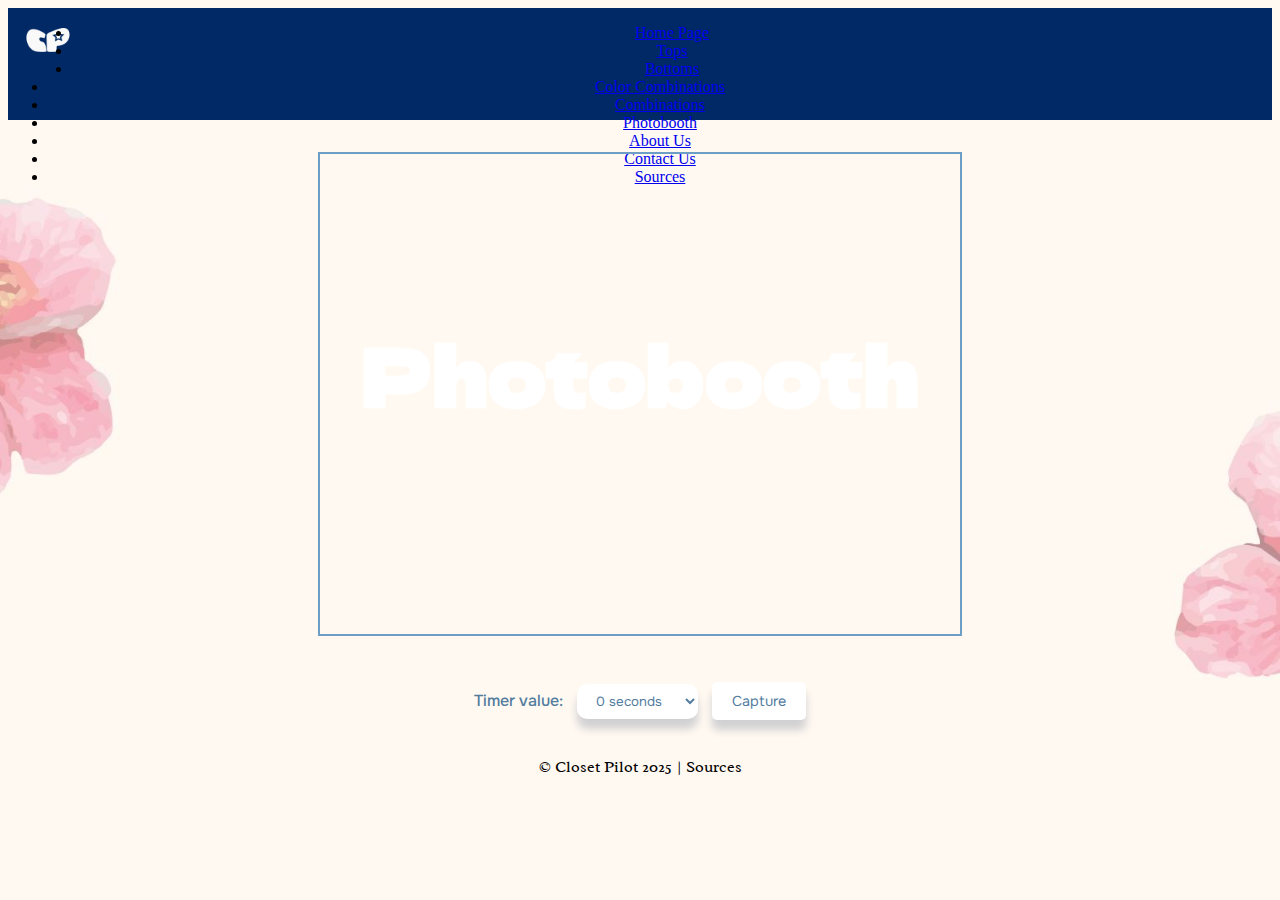
<file: public/htmlFiles/photobooth.html>
<!DOCTYPE html>
<html>
<head>
    <meta charset="UTF-8">
    <meta name="viewport" content="width=device-width, initial-scale=1.0">
    <meta name="Zy Abalos & Anica Malang">
    
    <link rel="icon" href="../../assets/GenPics/CPlogo.png">
    <title>Closet Pilot</title>
    <link rel = "stylesheet" type="text/css" href="../CSSfiles/pb.css">
    <link rel = "stylesheet" type="text/css" href="../CSSfiles/main.css">

<link href="https://fonts.googleapis.com/css2?family=Dela+Gothic+One&display=swap" rel="stylesheet">    <link href="https://fonts.googleapis.com/css2?family=Radley&display=swap" rel="stylesheet">
    <link href='https://cdn.boxicons.com/3.0.6/fonts/basic/boxicons.min.css' rel='stylesheet'>
    <link href="https://fonts.googleapis.com/css2?family=Onest:wght@100..900&display=swap" rel="stylesheet">
    <style>
    #video {
        transform: scaleX(-1);
        -webkit-transform: scaleX(-1);
    }
</style>
</head>

<body class="">
    <header>
        <img src="../../assets/GenPics/CPlogo.png" alt="CP Logo" id="logo" style="float: left; height: 3em; width: 3em; margin-left: 1rem; margin-top: 0.5rem;">

        <div class="offScreen">
            <ul class="list">
                <li>
                    <a href="../../index.html">
                        <i class='bx  bxs-home-alt'></i> 
                        <span>Home Page</span>
                    </a>
                </li>
                <li>
                    <a href="tops.html">
                        <i class='bx  bxs-t-shirt'></i> 
                        <span>Tops</span>
                    </a>
                </li>
                <li>
                    <a href="bottoms.html">
                        <i class='bx  bxs-pant'></i> 
                        <span>Bottoms</span>
                    </a>
                </li>
                <li>
                    <a href="colorCombi.html">
                        <i class='bx  bxs-color-wheel'></i> 
                        <span>Color Combinations</span>
                    </a>
                </li>
                <li>
                    <a href="combi.html">
                        <i class='bx  bxs-shape-intersect-alt'></i> 
                        <span>Combinations</span>
                    </a>
                </li>
                <li>
                    <a href="photobooth.html" class="active">
                        <i class='bx  bxs-camera-alt'></i> 
                        <span>Photobooth</span>
                    </a>
                </li>
                <li>
                    <a href="abtUs.html">
                        <i class='bx  bxs-heart-circle'></i> 
                        <span>About Us</span>
                    </a>
                </li>
                <li>
                    <a href="contUs.html">
                        <i class='bxf  bx-contact-book'></i> 
                        <span>Contact Us</span>
                    </a>
                </li>
                <li>
                    <a href="sources.html">
                        <i class='bx  bxs-article'></i> 
                        <span>Sources</span>
                    </a>
                </li>
            </ul>
    </div>
    <nav> 
        <div class="ham">
            <span></span>
            <span></span>
            <span></span>
        </div>
    </nav>
        <p id = "pb"> Photobooth </p>
    </header>

    <main>
        <div class="container">
        <video autoplay id="video"></video>

        <div class="controls">
            <label for="timer">Timer value:</label>
            <select name="timer" id="timer">
            <option value="10">10 seconds</option>
            <option value="5">5 seconds</option>
            <option value="3">3 seconds</option>
            <option value="0" selected>0 seconds</option>
            </select>

            <button id="captureB">Capture</button>
        </div>

        <div id="photos"></div>
        </div>
    </main>

    <footer>
        <p> &copy; Closet Pilot 2025 | <a href="sources.html">Sources</a></p>
    </footer>
    <script src="../jsFiles/pb.js"> </script>
    
</body>
</html>
</file>
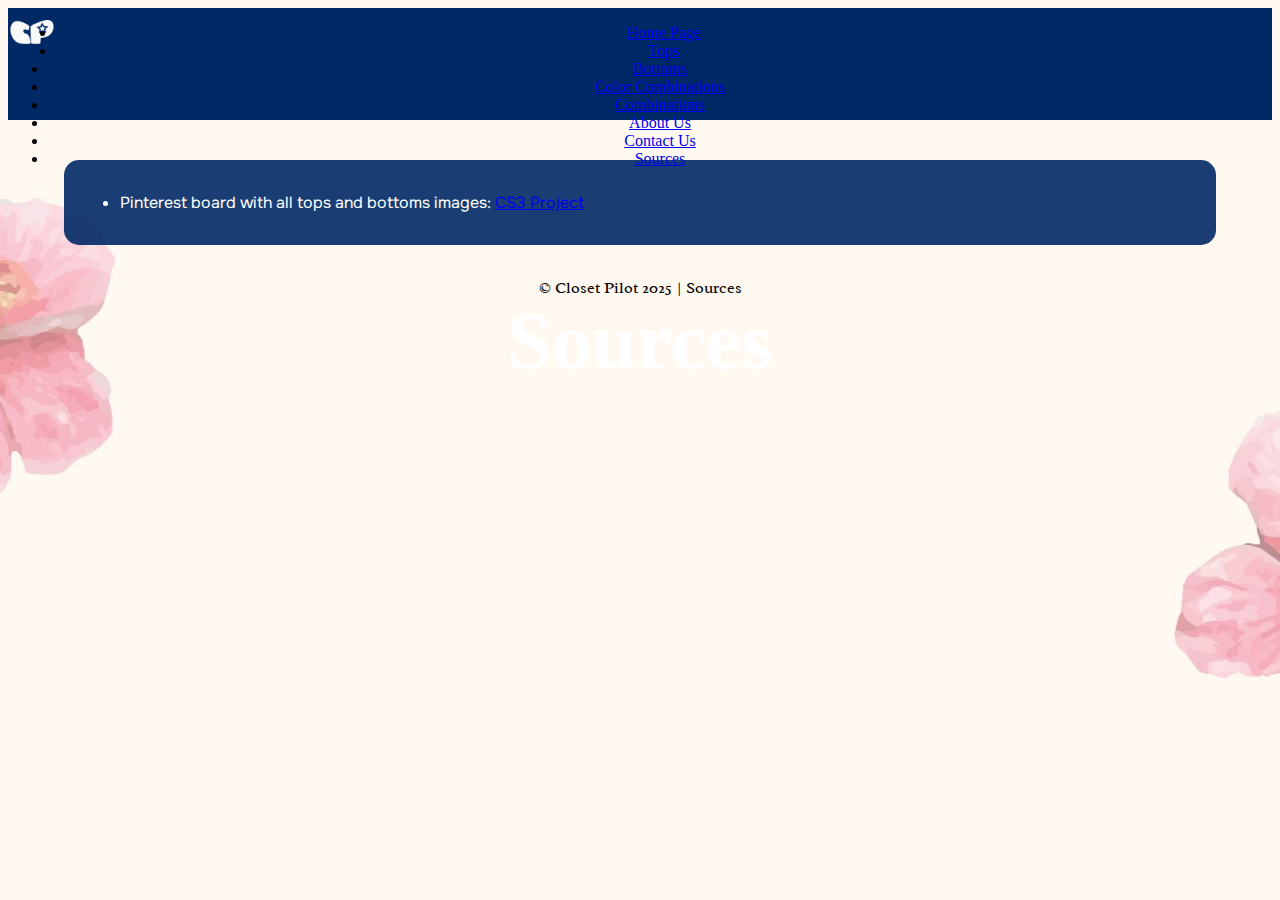
<file: public/htmlFiles/sources.html>
<!DOCTYPE html>
<html>
<head>
    <meta charset="UTF-8">
    <meta name="viewport" content="width=device-width, initial-scale=1.0">
    
    <link rel="icon" href="../../assets/GenPics/CPlogo.png">
    <title>Sources</title>
    <link rel = "stylesheet" type="text/css" href="../CSSfiles/sources.css">
    <link rel = "stylesheet" type="text/css" href="../CSSfiles/main.css">

    <link href="https://fonts.googleapis.com/css2?family=Racing+Sans+One&display=swap" rel="stylesheet">
    <link href="https://fonts.googleapis.com/css2?family=Radley&display=swap" rel="stylesheet">
    <link href='https://cdn.boxicons.com/3.0.6/fonts/basic/boxicons.min.css' rel='stylesheet'>
    <link href="https://fonts.googleapis.com/css2?family=Onest:wght@100..900&display=swap" rel="stylesheet">
</head>

<body class="">
    <header>
        <img src="../../assets/GenPics/CPlogo.png" alt="CP Logo" id="logo" style="float: left; height: 3em; width: 3em">

        <div class="offScreen">
            <ul class="list">
                <li>
                    <a href="../../index.html">
                        <i class='bx  bxs-home-alt'></i> 
                        <span>Home Page</span>
                    </a>
                </li>
                <li>
                    <a href="tops.html">
                        <i class='bx  bxs-t-shirt'></i> 
                        <span>Tops</span>
                    </a>
                </li>
                <li>
                    <a href="bottoms.html">
                        <i class='bx  bxs-pant'></i> 
                        <span>Bottoms</span>
                    </a>
                </li>
                <li>
                    <a href="colorCombi.html">
                        <i class='bx  bxs-color-wheel'></i> 
                        <span>Color Combinations</span>
                    </a>
                </li>
                <li>
                    <a href="combi.html">
                        <i class='bx  bxs-shape-intersect-alt'></i> 
                        <span>Combinations</span>
                    </a>
                </li>
                <li>
                    <a href="abtUs.html">
                        <i class='bx  bxs-heart-circle'></i> 
                        <span>About Us</span>
                    </a>
                </li>
                <li>
                    <a href="contUs.html">
                        <i class='bxf  bx-contact-book'></i> 
                        <span>Contact Us</span>
                    </a>
                </li>
                <li>
                    <a href="sources.html" class="active">
                        <i class='bx  bxs-article'></i> 
                        <span>Sources</span>
                    </a>
                </li>
            </ul>
    </div>
    <nav>
        <div class="ham">
            <span></span>
            <span></span>
            <span></span>
        </div>
    </nav>

        <p id = "so" >Sources</p>
    </header>

    <main>
        <div>
            <ul>
                <li>
                    Pinterest board with all tops and bottoms images:
                    <a href="https://pin.it/559hT0RMZ" id="pin">CS3 Project</a>
                </li>
            </ul>
        </div>
    </main>

    <footer>
        <p> &copy; Closet Pilot 2025 | <a href="sources.html">Sources</a></p>
        
    </footer>
    <script src="../jsFiles/other.js"> </script>
    
</body>
</html>
</file>
<file: public/CSSfiles/homePage.css>
header{
    text-align: center;
    background-color: #012965;
    height: 7rem;
    place-content: center;
}

body{
    background-image: url('../../assets/GenPics/CPbg.jpg');
    background-size: cover;
    background-attachment: fixed;
    background-repeat: no-repeat;
    background-position: center;
}

#welcome{
    font-family: 'Racing Sans One';
    font-weight: 600;
    font-size: 5em;
    color: white;
    margin: 0;
}

footer{
    background: transparent;
    font-family: 'Radley';
    text-align: center;
    padding: 1px;
}

footer a{
    text-decoration: none;
    font-family: 'Radley';
    color: black;
}

footer a:hover{
    color: white;
}

#main {
    display: grid;
    grid-template-columns: 1fr 1fr;
    column-gap: 20px;
    row-gap: 20px;

    padding: 30px;
    text-align: center;
    margin: 10px 200px 5px 200px
}

#misc, #misc2 { 
    display: grid;

    text-align: center;
    margin: 0px 200px 10px 200px
}

#main a {
    margin: 10px 10px 0 5px;
    padding: 50px;
    background-color: rgba(1, 41, 101, 0.85);

    color: white;
    text-decoration: none;
    font-family: 'Racing Sans One';
    font-weight: 500;
    font-size: 3em;

    border: 3px solid rgba(1, 41, 101, 0.85);
    border-radius: 10px;
}

#misc a, #misc2 a {
    padding: 10px;
    background-color: rgba(1, 41, 101, 0.85);

    color: white;
    text-decoration: none;
    font-family: 'Racing Sans One';
    font-weight: 700;
    font-size: 2.5em;
    
    border: 3px solid rgba(1, 41, 101, 0.85);
    border-radius: 10px;
}

#main a:hover {
    color: #08024c;
    transition: 0.3s ease;
    transform: scale(1.1);
}

#misc a:hover, #misc2 a:hover {
    color: #08024c;
    transition: 0.3s ease;
    transform: scale(1.15);
}
</file>
<file: public/CSSfiles/tops.css>
#t{
    font-family: 'Racing Sans One';
    font-weight: 600;
    font-size: 5em;
    color: white;
    margin: 0;
}

main{
    padding: 1rem 2rem;
}

.tCont{
    display: grid;
    grid-template-columns: 1fr 1fr 1fr;
    gap: 0.5px;

    padding: 10px;
    text-align: left;
    margin: 10px 2px 10px 2px;
}

.ti{
    margin: 20px 35px;
    padding: 20px;
    background-color: rgba(1, 41, 101, 0.85);

    color: white;
    text-decoration: none;
    font-family: 'Onest';
    font-size: 1em;

    border: 3px solid rgba(55, 81, 116, 0.85);
    border-radius: 10px;

    place-items: center;
}

.topImg{
    display: inline;
    float: left;
    margin-right: 10px;

    width: 100px;
    height: auto;
}

@media (max-width: 600px){
    .tCont{
        display: flex;
        flex-direction: column;
    }
}

button{
    background-color:  white;
    color: rgb(1, 41, 101);

    border: none;
    border-radius: 5px;
    padding: 5px 10px;
    cursor: pointer;
    font-family: 'Onest';
    font-size: 0.9em;
}

[popover]{
    padding: 8px 32px;
    color:rgb(1, 41, 101);
    background-color: white;
    font-family: 'Onest';

    border-radius: 10px;
}
</file>
<file: public/tops.css>
header{
    text-align: center;
    background-color: #ffe1e9;
    border-bottom: solid 7px #f2bad8;
    height: 150px;
    place-content: center;
}

#t{
    font-family: 'Corinthia';
    font-weight: 700;
    font-size: 6em;
    margin: 0;
}

footer{
    font-family: 'Radley';
    text-align: center;
    padding: 5px;
    background-color: #f1b7d7;
    border-top: solid 5px #df97c2;
}

footer a{
    text-decoration: none;
    font-family: 'Radley';
    color: black;
}

footer a:hover{
    color: #fff9f1;
}

body{
    background-image: url('/assets/GenPics/CPbg.jpg'); 
    background-size: 100% 100%;
}
</file>
<file: public/CSSfiles/abtUs.css>
#au{
    font-family: 'Dela Gothic One';
    font-weight: 600;
    font-size: 5em;
    color: white;
    margin: 0;
}

main{
    padding: 1rem 2rem;
}

main div{
    display: flex;
    padding: 1rem;
    text-align: left;
    place-items: center;
    margin: 1.5rem 1.5rem 0 1.5rem;

    background-color: rgba(1, 41, 101, 0.90);
    border-radius: 15px;

    color: white;
    font-family: 'Onest';
}

main div p{
    margin: 10px;
}

#anii, #zyy{
    width: 15%;
    height: auto;
    float: left;
    margin: 5px;
}

@media (max-width: 600px){
    main div{
        display: flex;
        flex-direction: column;
    }

    #anii, #zyy{
        width: 100%;
        height: 95%;
        margin: 5px;
    }
}
</file>
<file: public/CSSfiles/main.css>
header{
    text-align: center;
    background-color: #012965;
    height: 7rem;
    place-content: center;
}

footer{
    background: transparent;
    font-family: 'Radley';
    text-align: center;
    padding: 1px;
}

footer a{
    text-decoration: none;
    font-family: 'Radley';
    color: black;
}

footer a:hover{
    color: white;
}

body{
    --sb-width: 5.5rem;

    background-image: url('../../assets/GenPics/CPbg.jpg');
    background-size: cover;
    background-attachment: fixed;
    background-repeat: no-repeat;
    background-position: center;
}

body.sbe{
    --sb-width: 13.5rem;
}

aside{
    position: fixed;
    inset: 0 auto 0 0;
    padding: 0.8rem;
    width: var(--sb-width);

    background-color: #012965;

    transition: width 0.5s ease-in-out;
}

nav{
    height: 100%;
}

nav li:last-child{
    margin-top: auto;
}

nav ul{
    height: 95%;
    list-style: none;
    display: flex;
    flex-flow: column;
    gap: 0.2rem;
}

nav a{
    display: flex;
    align-items: center;
    gap: 0.6rem;
    padding: 0.6rem 0.7rem;

    font-family: 'Onest';
    font-size: 1.5rem;
    line-height: 1;
    color: white;
    text-decoration: none;

    border-radius: 0.375rem;

    transition: 
        background-color 0.3s ease-in-out,
        color 0.3s ease-in-out;
}

nav a.active, nav a:hover, nav a:focus-visible{
    outline: none;
    color: #012965;
    background-color: white;
}

nav a span{
    font-size: 0.875rem;
    opacity: 0;
    visibility: hidden;
    transition:
        opacity 0.3s ease-in-out,
        visibility 0.3s ease-in-out;
}

.sbe nav a span{
    opacity: 1;
    visibility: visible;
}

.sbe aside .bxs-arrow-right-stroke{
    rotate: 180deg;
}
</file>
<file: public/CSSfiles/bottoms.css>
#bm{
    font-family: 'Dela Gothic One';
    font-weight: 600;
    font-size: 5em;
    color: white;
    margin: 0;
}

main{
    padding: 1rem 2rem;
}
.tCont{
    display: grid;
    grid-template-columns: 1fr 1fr 1fr;
    gap: 0.5px;

    padding: 20px;
    text-align: left;
    margin: 10px 2px 10px 2px;
}

.ti{
    margin: 20px 35px;
    padding: 20px;
    background-color: rgba(109, 158, 198, 0.85);

    color: white;
    text-decoration: none;
    font-family: 'Onest';
    font-size: 1em;

    border-radius: 10px;

    place-items: center;
}

.botImg{
    display: inline;
    float: left;
    margin-right: 10px;

    width: 100px;
    height: auto;
}

button{
    background-color:  white;
    color: rgb(1, 41, 101);

    border: none;
    border-radius: 5px;
    padding: 5px 10px;
    cursor: pointer;
    font-family: 'Onest';
    font-size: 0.9em;
}

[popover]{
    padding: 8px 32px;
    color:rgb(1, 41, 101);
    background-color: white;
    font-family: 'Onest';

    border-radius: 10px;
}

@media (max-width: 600px){
    .tCont{
        display: flex;
        flex-direction: column;
    }

    #bm{
        font-size: 3.5em;
    }
}
</file>
<file: public/CSSfiles/colorCombi.css>
#cc{
    font-family: 'Racing Sans One';
    font-weight: 600;
    font-size: 5em;
    color: white;
    margin: 0;
}

main{
    padding: 1rem 2rem;
}

.tCont{
    display: grid;
    grid-template-columns: 1fr 1fr 1fr;
    gap: 0.5px;

    padding: 20px;
    text-align: center;
    margin: 10px 2px 100px 2px;
}

.ti{
    margin: 20px 35px;
    padding: 20px;
    background-color: rgba(1, 41, 101, 0.85);

    color: white;
    text-decoration: none;
    font-family: 'Onest';
    font-size: 1em;

    border: 3px solid rgba(55, 81, 116, 0.85);
    border-radius: 10px;
}

.color{
    width: 30%;
}

@media (max-width: 600px){
    .tCont{
        display: flex;
        flex-direction: column;
    }
}
</file>
<file: public/CSSfiles/combi.css>
#c{
    font-family: 'Racing Sans One';
    font-weight: 600;
    font-size: 5em;
    color: white;
    margin: 0;
}

main{
    margin-left: 5rem;
    padding: 1rem 2rem;
}

.mainGrid{
    display: grid;
    grid-template-columns: 1fr 1fr 1fr;
    gap: 0.5px;

    padding: 5px;
    text-align: center;
    margin: 50px 2px 100px 2px;
}

.blocks{
    margin: 20px 35px;
    padding: 20px;
    background-color: rgba(1, 41, 101, 0.85);

    color: white;
    text-decoration: none;
    font-family: 'Onest';
    font-size: 1em;

    border: 3px solid rgba(55, 81, 116, 0.85);
    border-radius: 10px;

    place-items: center;
}

button{
    padding: 10px;
    background-color: rgb(242, 243, 249);

    color: rgb(1, 41, 101);
    text-decoration: none;
    font-family: 'Onest';
    font-size: large;

    border-radius: 10px;
}

select{
    padding: 10px;
    background-color: rgb(242, 243, 249);

    color: rgb(1, 41, 101);
    text-decoration: none;
    font-family: 'Onest';
    font-size: large;

    border-radius: 10px;
}

@media (max-width: 600px){
    .mainGrid{
        display: flex;
        flex-direction: column;
    }
}
</file>
<file: public/CSSfiles/contUs.css>
#cu{
    font-family: 'Racing Sans One';
    font-weight: 600;
    font-size: 5em;
    color: white;
    margin: 0;
}

main{
    margin-left: 5rem;
    padding: 1rem 2rem;
}

form{
    float: left;
    width: 40%;
    margin-left: 4.5rem;
    margin-top: 2rem;
    padding: 20px;
    background-color: rgba(1, 41, 101, 0.85);
    color: white;
    border-radius: 15px;
    font-family: 'Onest';
    font-size: large;
}

main p{
    display: flex;
    width: 400px;
    font-family: 'Onest';
    font-size: medium;
    color: white;
    margin: 10px auto 10px auto;
    padding: 30px;
    background-color: rgba(1, 41, 101, 0.85);
    border-radius: 5px;
}

@media (max-width: 600px){
    form{
        float: none;
        width: 90%;
        margin: 2rem auto;
    }

    main p{
        width: 90%;
        margin: 10px auto;
    }
}
</file>
<file: public/CSSfiles/pb.css>
#pb{
    font-family: 'Dela Gothic One';
    font-weight: 600;
    font-size: 5em;
    color: white;
    margin: 0;
}

.container{
    text-align: center;
}

#video{
    margin: 2rem;
    border: solid 2px #6d9ec6;
    width: 640px;
    height: 480px;
    transform: scaleX(-1);
    -webkit-transform: scaleX(-1);
}

.controls{
    margin-top: 10px;
}

.controls label {
    font-family: 'Onest';
    color: rgb(83, 125, 159);
    margin-right: 10px;
    font-weight: 500;
}

#timer {
    padding: 8px 15px;
    color: rgb(83, 125, 159);
    background-color: white;
    font-family: 'Onest';
    border: none;
    border-radius: 10px;
    box-shadow: 0 10px 8px 0 rgba(24, 47, 89, 0.2);
    cursor: pointer;
    margin-right: 10px;
}

.controls button{
    background-color: white;
    color: rgb(83, 125, 159);
    border: none;
    border-radius: 5px;
    padding: 10px 20px;
    cursor: pointer;
    font-family: 'Onest';
    font-size: 0.9em;
    box-shadow: 0 10px 8px 0 rgba(24, 47, 89, 0.2);
}

#photos{
    display: flex;
    flex-wrap: wrap;
    margin-top: 20px;
}

.photo {
    margin: 10px;
    position: relative;
}

.photo img {
    width: 160px;
    height: 120px;
    border: solid 2px #678f9f;
}

.photo button {
    position: absolute;
    bottom: 5px;
    left: 27.5%;
    padding: 5px;
    cursor: pointer;
    background-color: white;
    color: rgb(83, 125, 159);
    border: none;
    border-radius: 5px;
    font-family: 'Onest';
    font-size: 0.8em;
}
</file>
<file: public/CSSfiles/sources.css>
#so{
    font-family: 'Dela Gothic One';
    font-weight: 600;
    font-size: 5em;
    color: white;
    margin: 0;
}

main{
    padding: 1rem 2rem;
}

main div{
    display: flex;
    padding: 1rem;
    text-align: left;
    margin: 1.5rem 1.5rem 0 1.5rem;

    background-color: rgba(1, 41, 101, 0.90);
    border-radius: 15px;

    color: white;
    font-family: 'Onest';
}

.link{
    color: white;
}

@media (max-width: 600px){
    main div{
        display: flex;
        flex-direction: column;
    }
}
</file>
